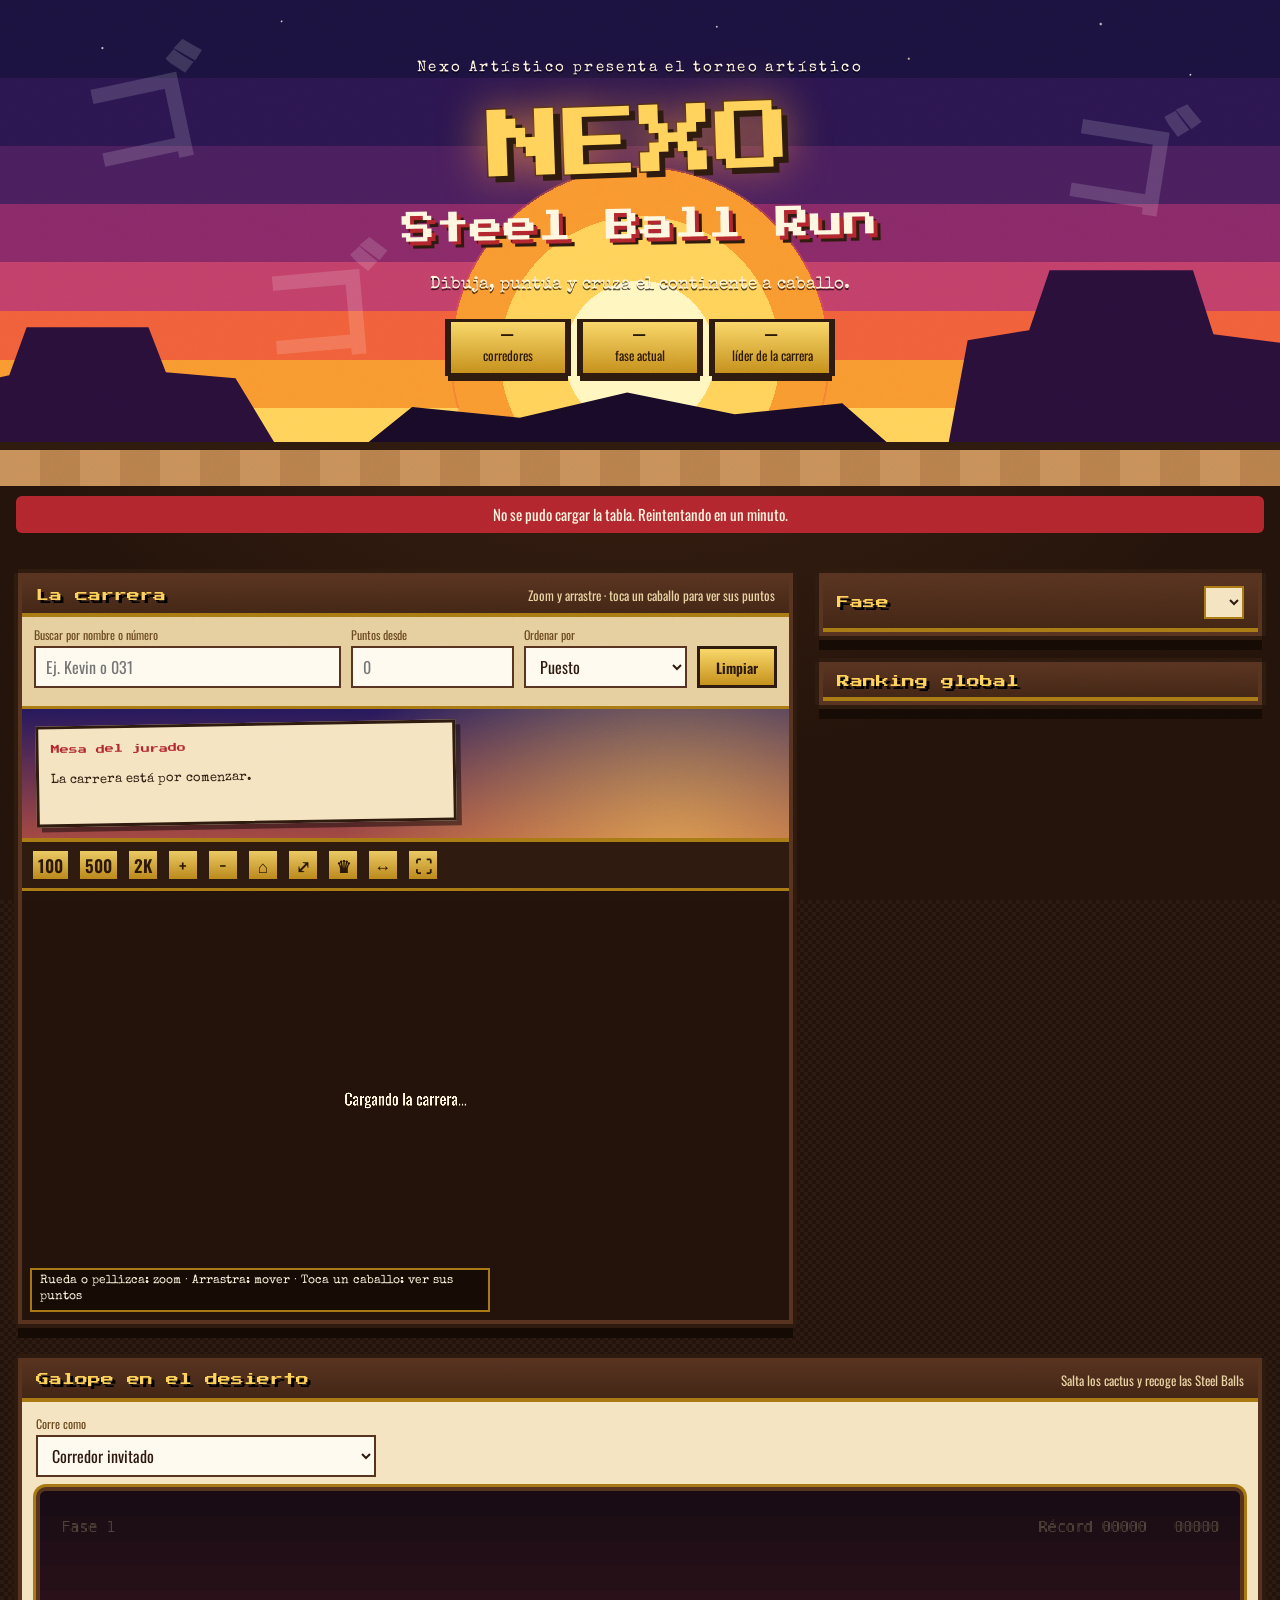
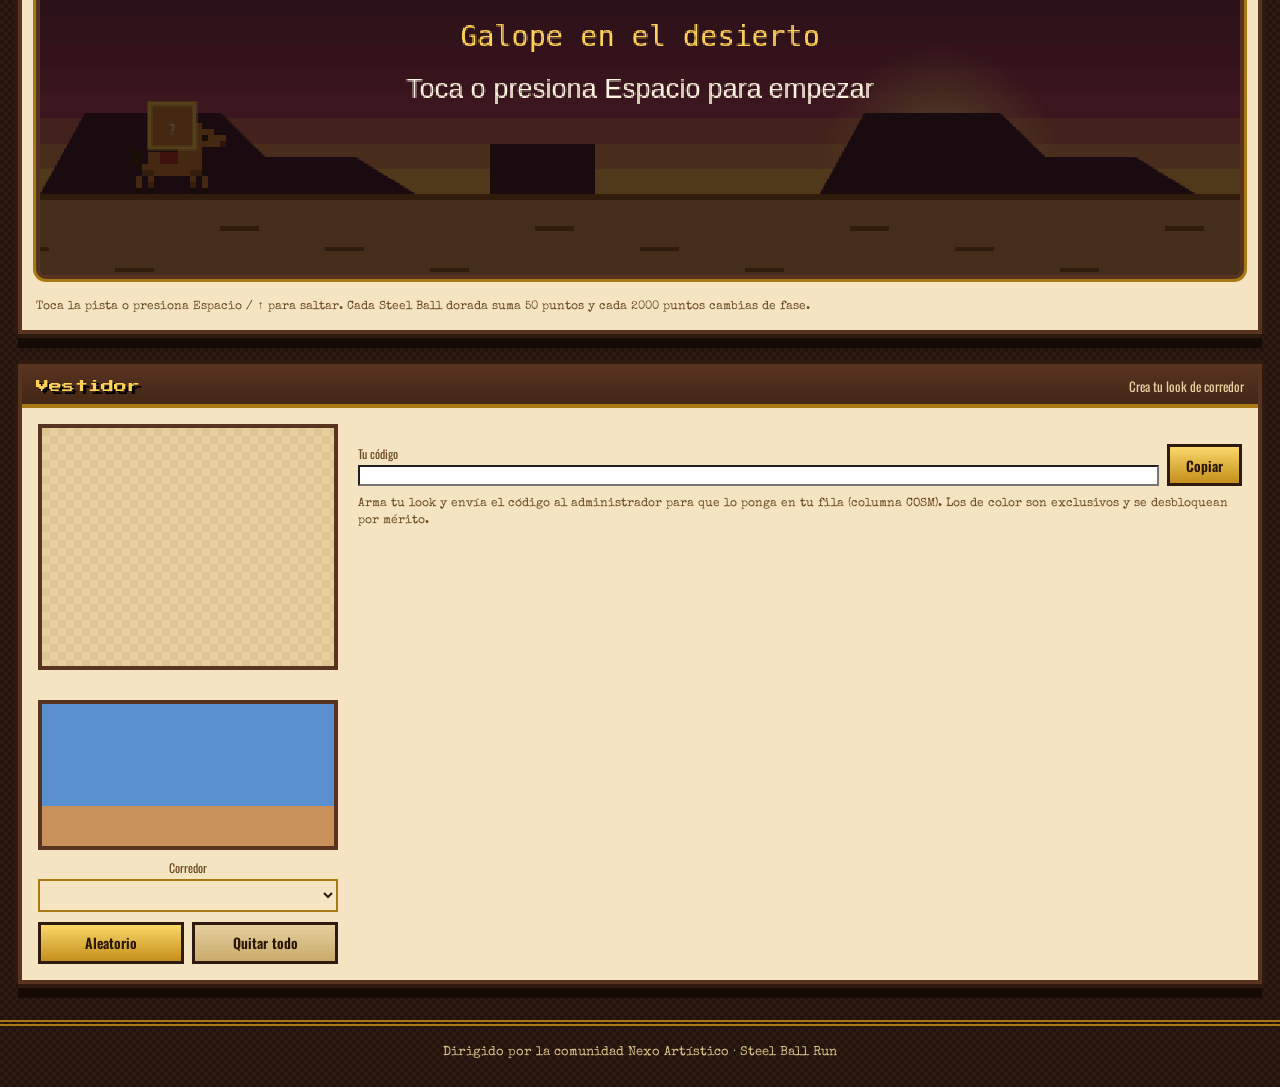
<file: SBR.HTML>
<!DOCTYPE html>
<html lang="es">
<head>
<meta charset="utf-8">
<meta name="viewport" content="width=device-width,initial-scale=1,viewport-fit=cover">
<title>NEXO: Steel Ball Run</title>
<link href="https://fonts.googleapis.com/css2?family=Press+Start+2P&family=Special+Elite&family=Oswald:wght@400;600&display=swap" rel="stylesheet">
<style>
:root{--night:#1c1240;--red:#b3262e;--sun:#ffd25a;--brass:#e7b030;--brass2:#a97a14;--paper:#f4e4c1;--leather:#2e1a0e;--leather2:#573320;--dirt:#c8905a;--cream:#fff6e0}
*{box-sizing:border-box}
body{margin:0;background:radial-gradient(circle at 50% 0,#4a2a18,#24130a 70%) fixed;color:var(--cream);font:400 15px/1.4 Oswald,system-ui,sans-serif;overflow-x:hidden}
body::before{content:"";position:fixed;inset:0;pointer-events:none;z-index:50;opacity:.1;mix-blend-mode:overlay;background:url("data:image/svg+xml,%3Csvg xmlns='http://www.w3.org/2000/svg' width='160' height='160'%3E%3Cfilter id='n'%3E%3CfeTurbulence type='fractalNoise' baseFrequency='.9' numOctaves='2'/%3E%3C/filter%3E%3Crect width='160' height='160' filter='url(%23n)'/%3E%3C/svg%3E")}
.hero{position:relative;overflow:hidden;min-height:440px;display:grid;place-items:center;text-align:center;padding:44px 16px 110px;background:linear-gradient(#1c1240 0,#4a1f5e 36%,#a8336a 60%,#f08a2c 84%,#ffd25a 100%)}
.hero::after{content:"";position:absolute;left:0;right:0;bottom:0;height:36px;background:repeating-linear-gradient(90deg,var(--dirt) 0 40px,#b8804c 40px 80px);border-top:8px solid var(--leather)}
.sun{position:absolute;left:50%;bottom:-60px;width:380px;height:380px;margin-left:-190px;border-radius:50%;background:radial-gradient(circle,#fff3b0 0,#ffd25a 38%,#f08a2c88 60%,transparent 70%)}
.ms{position:absolute;bottom:36px;background:#2a0f3a}
.ms1{left:-2%;width:34%;height:150px;clip-path:polygon(0 100%,0 55%,8% 50%,12% 18%,40% 18%,44% 48%,60% 52%,70% 100%)}
.ms2{right:-2%;width:40%;height:200px;clip-path:polygon(30% 100%,34% 45%,46% 40%,50% 10%,78% 10%,82% 42%,100% 48%,100% 100%)}
.ms3{left:28%;width:42%;height:72px;background:#190a28;clip-path:polygon(0 100%,10% 40%,30% 55%,50% 20%,70% 50%,90% 35%,100% 100%)}
.go{position:absolute;z-index:1;font:900 clamp(56px,10vw,140px)/1 sans-serif;color:#ffffff26;animation:gogo 2.4s ease-in-out infinite}
.go1{left:6%;top:10%;transform:rotate(-12deg)}.go2{right:7%;top:20%;transform:rotate(9deg);animation-delay:-.8s}.go3{left:20%;bottom:24%;transform:rotate(-5deg);animation-delay:-1.6s}
@keyframes gogo{50%{translate:3px -4px;color:#ffffff40}}
.hin{position:relative;z-index:2}
.kick{margin:0 0 8px;font:400 15px 'Special Elite',monospace;letter-spacing:.16em;text-shadow:0 2px 0 #0008}
h1{margin:0;font:400 1em 'Press Start 2P',monospace;line-height:.95}
h1 span{display:block;font-size:clamp(26px,7.4vw,76px);color:var(--sun);-webkit-text-stroke:3px var(--leather);paint-order:stroke fill;text-shadow:6px 6px 0 var(--leather),0 0 44px #ff9a3ccc;transform:rotate(-2deg)}
h1 em{display:block;font-style:normal;font-size:clamp(13px,3.3vw,34px);color:var(--cream);text-shadow:4px 4px 0 var(--red),7px 7px 0 var(--leather);transform:rotate(-1deg)}
.sub{margin:14px 0 0;font:400 17px 'Special Elite',monospace;text-shadow:0 2px 0 #000a}
.stats{display:flex;gap:12px;justify-content:center;flex-wrap:wrap;margin-top:22px}
.stats div{min-width:120px;padding:6px 16px 8px;color:#2a1706;background:linear-gradient(#f9d768,#c58f1c);border:3px solid var(--leather);border-radius:8px;box-shadow:0 5px 0 var(--leather),inset 0 0 0 2px #fff7}
.stats b{display:block;font:400 14px/1.15 'Press Start 2P',monospace;max-width:230px;overflow:hidden;text-overflow:ellipsis;white-space:nowrap}
.stats small{font-size:13px}
main{position:relative;z-index:2;display:grid;grid-template-columns:minmax(0,1.75fr) minmax(310px,1fr);gap:26px;max-width:1520px;margin:auto;padding:30px 18px 34px}
@media(max-width:960px){main{grid-template-columns:1fr}}
.side{display:flex;flex-direction:column;gap:26px}
.card{position:relative;overflow:hidden;background:var(--paper);color:var(--leather);border:5px solid var(--leather2);border-radius:14px;box-shadow:0 0 0 3px var(--brass2),0 9px 0 #150a04,0 22px 40px #000a}
.ch{display:flex;justify-content:space-between;align-items:center;gap:8px;padding:9px 14px;background:linear-gradient(var(--leather2),#432615);border-bottom:4px solid var(--brass2);color:var(--sun)}
.ch h2{margin:0;font:400 13px 'Press Start 2P',monospace;text-shadow:2px 2px 0 #000a}
.ch small{color:#e9d3a4;font-size:13px}
select{padding:3px 8px;color:var(--leather);background:var(--paper);border:2px solid var(--brass2);border-radius:6px;font:600 14px Oswald}
.sky{display:flex;padding:14px;background:radial-gradient(circle at 85% 120%,#ffd25a99,transparent 50%),linear-gradient(#25185c,#c8563a 130%)}
.booth{max-width:350px;padding:8px 12px 10px;background:var(--paper);border:3px solid var(--leather);border-radius:4px;box-shadow:5px 5px 0 #0007;transform:rotate(-1deg)}
.booth b{font:400 9px 'Press Start 2P',monospace;color:var(--red)}
.jur{display:flex;gap:4px;margin:5px 0}
.jur img,.jur i{width:26px;height:26px;border-radius:50%;object-fit:cover;border:2px solid var(--leather);background:#8a6a3c;display:grid;place-items:center;font:normal 9px 'Press Start 2P',monospace;color:var(--cream)}
.msg{min-height:42px;font:400 13px/1.35 'Special Elite',monospace}
.msg small{color:var(--red);font-size:13px}
.phases{display:flex;margin:0 64px 0 124px;height:30px}
.phases div{flex:1;text-align:center;font:400 14px/16px 'Press Start 2P',monospace;color:var(--cream);background:var(--leather2);border-left:2px solid var(--brass2)}
.phases div.cur{background:var(--red);color:var(--sun)}
.scroll{max-height:620px;overflow:auto;background:var(--dirt);scrollbar-color:var(--brass2) var(--leather2)}
.lanes{position:relative;padding-bottom:8px;background:linear-gradient(#0003,transparent 40px)}
.gates{position:absolute;left:124px;right:64px;top:0;bottom:0;pointer-events:none;background:repeating-linear-gradient(90deg,transparent 0 calc(100%/var(--n) - 3px),#5a3a1899 calc(100%/var(--n) - 3px) calc(100%/var(--n)))}
.gates::before{content:"";position:absolute;left:0;top:0;bottom:0;width:4px;background:#fffc}
.gates::after{content:"";position:absolute;right:-14px;top:0;bottom:0;width:14px;background:repeating-conic-gradient(#111 0 25%,#fff 0 50%) 0 0/14px 14px;border:2px solid var(--leather)}
.lane{display:flex;align-items:center;height:54px;border-bottom:3px dotted #7a4e2699}
.lane:nth-child(even){background:#0000000f}
.lane.lead{background:linear-gradient(90deg,#ffd25a77,transparent 75%)}
.nm{flex:none;width:118px;height:32px;margin-left:6px;padding:0 8px 0 6px;line-height:32px;font-size:13px;color:var(--cream);white-space:nowrap;overflow:hidden;text-overflow:ellipsis;background:linear-gradient(var(--leather2),var(--leather));border-radius:4px 14px 14px 4px;box-shadow:inset 0 0 0 2px var(--brass2)}
.nm b{display:inline-block;width:22px;color:var(--sun);font:400 9px 'Press Start 2P',monospace}
.lane.lead .nm{box-shadow:inset 0 0 0 2px var(--sun),0 0 14px var(--sun)}
.rail{position:relative;flex:1;height:54px;margin-right:64px}
.horse{position:absolute;top:14px;width:48px;height:36px;cursor:pointer;transition:left 1.2s ease}
.horse svg{display:block;width:48px;height:36px;filter:drop-shadow(2px 3px 0 #0004);animation:bob .5s steps(2) infinite}
.horse:hover{z-index:5;filter:drop-shadow(0 0 6px #fff)}
.lane.lead .horse::before{content:"👑";position:absolute;left:33px;top:-14px;font-size:15px;z-index:3}
.dust{position:absolute;left:-12px;bottom:2px;width:14px;height:10px;border-radius:50%;background:#ecd6ac;opacity:0;animation:puff .9s linear infinite;box-shadow:-10px 2px 0 -2px #ecd6acaa,-20px 0 0 -3px #ecd6ac66}
@keyframes puff{0%{opacity:.85;transform:translateX(0) scale(.6)}100%{opacity:0;transform:translateX(-14px) scale(1.3)}}
@keyframes bob{50%{transform:translateY(-2px)}}
.rider{position:absolute;left:14px;top:-13px;z-index:1;width:24px;height:24px;overflow:hidden;border-radius:50%;border:2px solid var(--sun);background:#222;display:grid;place-items:center;font:normal 9px 'Press Start 2P',monospace;color:#fff}
.rider img,.rider i{width:100%;height:100%;object-fit:cover;display:grid;place-items:center;font-style:normal}
.tw{max-height:360px;overflow:auto;scrollbar-color:var(--brass2) var(--paper)}
table{width:100%;border-collapse:collapse}
td{padding:5px 8px;border-bottom:2px dotted #b99a64}
tr[data-id]{cursor:pointer}
tr[data-id]:hover{background:#ffffff66}
td.r{width:42px;text-align:center}
td.p{text-align:right;font:400 9px 'Press Start 2P',monospace;color:var(--red)}
td img,td i{display:inline-grid;place-items:center;width:28px;height:28px;margin-right:7px;vertical-align:middle;object-fit:cover;border-radius:50%;border:2px solid var(--leather2);background:#8a6a3c;font:normal 9px 'Press Start 2P',monospace;color:var(--cream)}
.m{display:inline-grid;place-items:center;width:28px;height:28px;border-radius:50%;border:2px solid var(--leather2);background:#dcc590;font:400 9px 'Press Start 2P',monospace}
.g1{background:radial-gradient(#fff6b8,#e7b030)}.g2{background:radial-gradient(#fff,#b4bcc6)}.g3{background:radial-gradient(#ffd9b0,#c4743a)}
.empty{padding:16px;color:#7a5a30}
dialog{width:min(440px,92vw);padding:0;color:var(--leather);background:var(--paper);border:6px solid var(--leather2);outline:3px solid var(--brass2);border-radius:6px;box-shadow:0 24px 60px #000d}
dialog[open]{animation:pop .28s ease-out}
dialog::backdrop{background:#150a04cc}
@keyframes pop{from{transform:scale(.8) rotate(-4deg);opacity:0}}
.dh{padding:18px 14px 6px;text-align:center}
.ph img,.ph i{display:grid;place-items:center;width:112px;height:112px;margin:auto;object-fit:cover;border:5px solid var(--leather2);border-radius:4px;box-shadow:4px 4px 0 #0005;filter:sepia(.35);background:#8a6a3c;font:normal 26px 'Press Start 2P',monospace;color:var(--cream)}
.dh h2{margin:10px 0 0;font:400 18px 'Press Start 2P',monospace;color:var(--red)}
.dh small{font:400 13px 'Special Elite',monospace}
.grid{display:grid;grid-template-columns:repeat(3,1fr);gap:8px;padding:14px}
.grid div{padding:6px;text-align:center;border:2px dashed #8a6a3c;border-radius:6px;color:#9a8058}
.grid div.on{border-style:solid;border-color:var(--leather2);background:#f3d98a;color:var(--leather)}
.grid small{display:block;font-size:12px}
.grid b{font:400 12px 'Press Start 2P',monospace}
dialog button{display:block;margin:0 auto 16px;padding:6px 22px;color:#2a1706;background:linear-gradient(#f9d768,#c58f1c);border:3px solid var(--leather);border-radius:8px;font:600 15px Oswald;cursor:pointer;box-shadow:0 4px 0 var(--leather)}
footer{padding:20px 12px 28px;text-align:center;color:#d9c08a;border-top:6px double var(--brass2);font:400 13px 'Special Elite',monospace}
#err{display:none;margin:10px 16px;padding:8px 12px;text-align:center;background:var(--red);border-radius:6px}
@media(prefers-reduced-motion:reduce){*{animation:none!important;transition:none!important}}

/* ===== v3: filtros, podio, avatares completos y responsive ===== */
html{background:#24130a;-webkit-text-size-adjust:100%}
*{-webkit-tap-highlight-color:transparent}
:root{--nmw:124px;--end:64px;--lh:64px}
.hero::before{content:"";position:absolute;inset:0 0 45%;background:radial-gradient(1.6px 1.6px at 8% 18%,#fff,transparent),radial-gradient(1.4px 1.4px at 22% 8%,#ffe9b0,transparent),radial-gradient(1.8px 1.8px at 38% 24%,#fff,transparent),radial-gradient(1.4px 1.4px at 56% 10%,#fff,transparent),radial-gradient(1.6px 1.6px at 71% 22%,#ffe9b0,transparent),radial-gradient(1.8px 1.8px at 86% 9%,#fff,transparent),radial-gradient(1.4px 1.4px at 93% 28%,#fff,transparent)}
.podium{max-width:720px;margin:28px auto 0;padding:0 14px;text-align:center;position:relative;z-index:2}
.podium[hidden]{display:none}
.podium h2{margin:0 0 12px;font:400 15px 'Press Start 2P',monospace;color:var(--sun);text-shadow:3px 3px 0 #000a}
.steps{display:flex;align-items:flex-end;justify-content:center;gap:8px}
.pd{flex:1;max-width:210px;min-width:0;display:flex;flex-direction:column;align-items:center;cursor:pointer}
.pd b{max-width:100%;overflow:hidden;text-overflow:ellipsis;white-space:nowrap;font:400 9px 'Press Start 2P',monospace}
.pd small{color:#e9d3a4}
.ph2{position:relative;margin-bottom:6px}
.ph2 img,.ph2 i{display:grid;place-items:center;width:80px;height:80px;border-radius:50%;object-fit:cover;border:4px solid var(--brass);background:#8a6a3c;font:normal 16px 'Press Start 2P',monospace;box-shadow:0 0 0 3px var(--leather),0 8px 18px #0008}
.pd1 .ph2 img,.pd1 .ph2 i{width:108px;height:108px;border-width:5px}
.ph2 .m{position:absolute;right:-4px;bottom:-4px;color:var(--leather)}
.blk{width:100%;margin-top:8px;border:3px solid var(--leather);border-radius:6px 6px 0 0;background:linear-gradient(#6b4220,#3a2212)}
.pd1 .blk{height:84px;background:linear-gradient(#f9d768,#b8821a)}.pd2 .blk{height:58px}.pd3 .blk{height:40px}
.tools{display:flex;flex-wrap:wrap;gap:8px 10px;align-items:flex-end;padding:10px 12px;background:#e6cf9e;border-bottom:3px solid var(--brass2)}
.f{display:flex;flex-direction:column;gap:2px;font-size:12px;color:#6b4a22}
.f.s{flex:2 1 200px}.f:not(.s){flex:1 1 110px}
.tools input,.tools select{width:100%;height:42px;padding:0 10px;font:400 16px Oswald;color:var(--leather);background:#fffaf0;border:2px solid var(--leather2);border-radius:8px}
.tools button{height:42px;padding:0 16px;font:600 14px Oswald;color:#2a1706;background:linear-gradient(#f9d768,#c58f1c);border:3px solid var(--leather);border-radius:8px;cursor:pointer}
#cnt{flex:1 0 100%;color:#6b4a22}
.fence{height:16px;background:linear-gradient(#8a5a2b,#8a5a2b) 0 5px/100% 3px no-repeat,repeating-linear-gradient(90deg,#6b4220 0 5px,transparent 5px 24px),var(--dirt);border-top:3px solid #5a3a1899}
.phases{margin:0 var(--end) 0 var(--nmw)}
.gates{left:var(--nmw);right:var(--end)}
.nm{width:calc(var(--nmw) - 6px)}
.lanes{padding-top:12px}
.lane{height:var(--lh)}
.rail{height:var(--lh);margin-right:var(--end)}
.horse{top:22px}
.rider{left:9px;top:-26px;width:32px;height:32px;border-width:3px;font-size:14px;box-shadow:0 3px 6px #0006}
.lane.lead .horse::before{left:34px;top:-34px}
.scroll{max-height:min(640px,72vh);max-height:min(640px,72dvh)}
.empty.none{padding:22px;text-align:center}
@media(min-width:700px) and (max-width:960px){.side{display:grid;grid-template-columns:1fr 1fr;align-items:start}}
@media(max-width:700px){
:root{--nmw:94px;--end:56px;--lh:62px}
.hero{min-height:0;padding:34px 12px 100px}
.go2,.go3{display:none}
.kick{font-size:12px}.sub{font-size:14px}
.stats{gap:8px}.stats div{min-width:0;flex:1 1 90px;padding:5px 8px}.stats b{font-size:19px;max-width:140px}
main{padding:22px 10px 26px;gap:22px}.side{gap:22px}
.card{border-width:4px;border-radius:12px}
.ch h2{font-size:20px}.ch small{display:none}
.booth{max-width:none;width:100%}
.nm{font-size:12px;padding:0 4px}.nm b{width:18px}
.phases div{font-size:10px}
.podium h2{font-size:22px}
.ph2 img,.ph2 i{width:62px;height:62px}.pd1 .ph2 img,.pd1 .ph2 i{width:84px;height:84px}
.pd b{font-size:13px}.pd small{font-size:12px}
td{padding:6px 6px}
}
@media(max-width:380px){:root{--nmw:80px;--end:50px}.nm b{display:none}.stats b{font-size:17px}}
.phases div.ok{background:var(--brass2);color:var(--cream)}
.phases div.run::after{content:" ●";animation:blink 1.2s steps(2) infinite}
@keyframes blink{50%{opacity:.2}}

/* ===== cosméticos y vestidor ===== */
.fr{border-color:var(--fc)!important;box-shadow:0 0 0 2px #0006,0 0 9px 1px var(--fc)!important}
.fx{animation:glow 1.6s ease-in-out infinite alternate}
@keyframes glow{to{filter:brightness(1.3) drop-shadow(0 0 5px var(--fc))}}
.aw{position:absolute;left:0;top:0;width:var(--sz,32px);height:var(--sz,32px);font-size:calc(var(--sz,32px)*.58);line-height:1;pointer-events:none;z-index:4}
.acc{position:absolute;left:50%;transform:translateX(-50%);white-space:nowrap}
.acc.cabeza{top:-50%}.acc.rostro{top:22%;font-size:.85em}
.fx2{animation:flt 1.8s ease-in-out infinite alternate}
@keyframes flt{to{translate:0 -3px}}
.horse>.aw{--sz:32px;left:9px;top:-26px}
.ph2 .aw{--sz:80px}.pd1 .ph2 .aw{--sz:108px}
.ph{position:relative;width:112px;margin:0 auto}.ph .aw{--sz:112px}
.lanes{padding-top:24px}
#vest{position:relative;z-index:2;max-width:1520px;margin:0 auto;padding:0 18px 36px}
.vbody{display:grid;grid-template-columns:250px minmax(0,1fr);gap:20px;padding:16px;color:var(--leather)}
.vprev{text-align:center}
.vph{position:relative;width:128px;height:128px;margin:26px auto 10px}
.vph img,.vph i{display:grid;place-items:center;width:128px;height:128px;border-radius:50%;object-fit:cover;border:5px solid var(--leather2);background:#8a6a3c;font:normal 29px 'Press Start 2P',monospace;color:var(--cream)}
.vph .aw{--sz:128px}
.vprev b{display:block;margin-bottom:10px;font:400 12px 'Press Start 2P',monospace;color:var(--red)}
.vbody input,.vbody select{width:100%;height:42px;padding:0 10px;font:400 16px Oswald;color:var(--leather);background:#fffaf0;border:2px solid var(--leather2);border-radius:8px}
.vitems h3{margin:6px 0 6px;font:400 10px 'Press Start 2P',monospace;color:var(--leather2)}
.its{display:flex;flex-wrap:wrap;gap:8px;margin-bottom:12px}
.it{width:98px;min-height:94px;padding:8px 6px;display:flex;flex-direction:column;align-items:center;gap:4px;color:var(--leather);background:#fffaf0;border:2px solid var(--leather2);border-radius:8px;font:400 12px Oswald;cursor:pointer}
.it.on{background:#f3d98a;box-shadow:0 0 0 3px var(--brass)}
.it.lock{opacity:.55;cursor:not-allowed}
.sw{display:grid;place-items:center;width:36px;height:36px;border-radius:50%;border:2px solid var(--leather2);background:#e6cf9e;font-size:20px}
.it em{font-style:normal;font-size:10px;color:var(--red)}
.vcode{display:flex;gap:8px;align-items:flex-end;margin-top:8px}.vcode .f{flex:1}
.btn{height:42px;padding:0 16px;color:#2a1706;background:linear-gradient(#f9d768,#c58f1c);border:3px solid var(--leather);border-radius:8px;font:600 14px Oswald;cursor:pointer}
.vnote{margin:10px 0 0;font:400 12px/1.4 'Special Elite',monospace;color:#6b4a22}
@media(max-width:700px){.vbody{grid-template-columns:1fr;padding:12px}#vest{padding:0 10px 28px}.ph2 .aw{--sz:62px}.pd1 .ph2 .aw{--sz:84px}.it{width:calc(33.3% - 6px);min-width:86px}}

/* ===== mini juego ===== */
#game{position:relative;z-index:2;max-width:1520px;margin:0 auto;padding:0 18px 30px}
.gbody{display:grid;gap:10px;padding:14px;color:var(--leather)}
.gbody select{width:100%;max-width:340px;height:42px;padding:0 10px;font:400 16px Oswald;color:var(--leather);background:#fffaf0;border:2px solid var(--leather2);border-radius:8px}
#gcv{display:block;width:100%;height:auto;aspect-ratio:800/260;background:#1c1240;border:4px solid var(--leather2);border-radius:10px;cursor:pointer;outline:none;touch-action:manipulation;-webkit-user-select:none;user-select:none;-webkit-touch-callout:none;image-rendering:pixelated;box-shadow:0 0 0 3px var(--brass2)}
#gcv:focus-visible{box-shadow:0 0 0 3px var(--sun)}
@media(max-width:700px){#game{padding:0 10px 26px}.gbody{padding:10px}}

/* ===== v4: estética pixel art y vestidor nuevo ===== */
html{background:#24130a repeating-conic-gradient(#ffffff09 0 25%,transparent 0 50%) 0 0/8px 8px}
.hero{background:linear-gradient(#1c1240 0 16%,#2c1650 16% 30%,#4a1f5e 30% 42%,#8a2a68 42% 54%,#c2406a 54% 64%,#f0603a 64% 74%,#f89a30 74% 84%,#ffd25a 84%)}
.sun{background:radial-gradient(circle,#fff6c0 0 28%,#ffd25a 28% 52%,#f89a30 52% 70%,#f0603a66 70% 72%,transparent 72%)}
.card{border-radius:0;border:4px solid var(--leather2);box-shadow:-4px 0 0 0 var(--leather),4px 0 0 0 var(--leather),0 -4px 0 0 var(--leather),0 4px 0 0 var(--leather),0 14px 0 0 #150a04}
.stats div,.btn,.tools button,dialog button,.tab,.it,.booth,input,select,dialog{border-radius:0!important}
.rider,.rider img,.rider i,.jur img,.jur i,td img,td i,.m,.ph img,.ph i,.ph2 img,.ph2 i,.vph img,.vph i,.sw,.nm,.dust,.rg{border-radius:0!important}
.stats div{box-shadow:0 5px 0 var(--leather),-3px 0 0 var(--leather),3px 0 0 var(--leather)}
.scroll{background:radial-gradient(#0000001c 1.2px,transparent 1.4px) 0 0/8px 8px,var(--dirt)}
.ch h2,h1 span,h1 em{letter-spacing:0}
.ch h2{text-shadow:3px 3px 0 #000}
.horse.rb svg{animation:bob .5s steps(2) infinite,hue 2.4s linear infinite}
@keyframes hue{to{filter:hue-rotate(360deg)}}
.horse.gd svg{filter:drop-shadow(0 0 5px #ffd25a) brightness(1.1)}
.horse.gh svg{opacity:.6}
.dust{background:var(--dc,#ecd6ac);box-shadow:-10px 2px 0 -2px var(--dc,#ecd6ac),-20px 0 0 -3px var(--dc,#ecd6ac)}
.acc{width:calc(var(--sz,32px)*var(--w,1)*.92);font-size:0}
.acc svg{display:block;width:100%;height:auto}
.acc.cabeza{top:auto;bottom:76%}.acc.rostro{top:24%}.acc.cuello{top:78%}
.vx{display:grid;grid-template-columns:300px minmax(0,1fr);gap:20px;padding:16px;color:var(--leather)}
.vxl{display:flex;flex-direction:column;gap:10px;text-align:center}
.stage{padding:36px 0 22px;border:4px solid var(--leather2);background:repeating-conic-gradient(#e6cf9e 0 25%,#dcc590 0 50%) 0 0/16px 16px}
.vph{position:relative;width:160px;height:160px;margin:20px auto 0}
.vph img,.vph i{width:160px;height:160px;font-size:64px}
.vph .aw{--sz:160px}
.vxl b{font:400 12px 'Press Start 2P',monospace;line-height:1.5;color:var(--red);word-break:break-word}
.vxl small{font:400 13px 'Special Elite',monospace;color:#6b4a22}
.vtrack{position:relative;height:130px;overflow:hidden;border:4px solid var(--leather2);background:linear-gradient(#5a8fd0 0 64%,var(--dirt) 64%)}
.vtrack .horse{top:64px;left:calc(50% - 24px);transform:scale(1.8);transform-origin:50% 100%;cursor:default}
.vbtns{display:flex;gap:8px}.vbtns .btn{flex:1;padding:0 6px}
.btn.alt{background:linear-gradient(#e6cf9e,#c8aa6a)}
.tabs{display:flex;flex-wrap:wrap;gap:6px;margin-bottom:12px}
.tab{display:flex;flex-direction:column;align-items:center;gap:5px;padding:9px 10px;font:400 9px 'Press Start 2P',monospace;color:var(--cream);background:var(--leather2);border:3px solid var(--leather);cursor:pointer}
.tab small{font:400 13px 'Special Elite',monospace;color:#e9d3a4}
.tab.on{background:var(--red);color:var(--sun);box-shadow:0 4px 0 var(--leather)}
.its{display:grid;grid-template-columns:repeat(auto-fill,minmax(104px,1fr));gap:10px;margin:0}
.it{width:auto;min-height:122px;padding:8px 6px;border-width:3px;gap:5px;justify-content:flex-start}
.it .nn{font:400 15px/1.05 Oswald,sans-serif}
.it em{font:400 8px/1.5 'Press Start 2P',monospace;color:#7a5a30}
.ic{display:grid;place-items:center;width:100%;height:50px;font-size:22px}
.ic svg{width:46px;height:auto;max-height:46px}
.rg{display:block;width:36px;height:36px;border:5px solid var(--fc);background:#8a6a3c}
.tr{display:block;width:44px;height:12px;background:linear-gradient(90deg,var(--dc) 0 20%,transparent 20% 30%,var(--dc) 30% 60%,transparent 60% 70%,var(--dc) 70%)}
.it.r1{border-color:#3a9cff}.it.r1 em{color:#1d6fd0}
.it.r2{border-color:#b45cff}.it.r2 em{color:#8a3ad0}
.it.r3{border-color:#ffb020;animation:pulse 1.4s steps(2) infinite}.it.r3 em{color:#c27a00}
@keyframes pulse{50%{box-shadow:0 0 0 3px #ffd25a}}
@media(max-width:860px){.vx{grid-template-columns:1fr}.vxl{max-width:420px;margin:auto;width:100%}}
@media(max-width:700px){.vx{padding:12px}.its{grid-template-columns:repeat(auto-fill,minmax(92px,1fr))}.tab{padding:8px 7px}}

/* ===== jurados en smoking ===== */
.booth{width:min(100%,420px);max-width:none}
.jur{display:flex;flex-wrap:wrap;justify-content:center;align-items:flex-end;gap:0;margin:8px 0 6px}
.jz{--jw:100px;width:var(--jw);display:flex;flex-direction:column;align-items:center}
.jz .hd{position:relative;z-index:2;width:calc(var(--jw)*.44);height:calc(var(--jw)*.44);margin-bottom:calc(var(--jw)*-.04)}
.jz .hd img,.jz .hd i{width:100%;height:100%;border-width:3px;font-size:18px}
.jz .aw{--sz:calc(var(--jw)*.44)}
.jz>svg{display:block;width:var(--jw);height:auto}
.dk{position:relative;z-index:3;width:100%;margin-top:calc(var(--jw)*-.17);padding:3px 0 4px;display:grid;place-items:center;background:linear-gradient(#b9803f 0 5px,#7a4a22 5px);border:3px solid var(--leather);border-width:3px 0}
.jz:first-child .dk{border-left-width:3px}.jz:last-child .dk{border-right-width:3px}
.dk span{max-width:92%;padding:0 6px;overflow:hidden;text-overflow:ellipsis;white-space:nowrap;background:var(--brass);color:#2a1706;border:2px solid var(--leather2);font:600 12px/1.25 Oswald,sans-serif}
.jz.talk .hd{animation:talk .45s steps(2) infinite}
.jz.talk .dk span{background:var(--sun)}
@keyframes talk{50%{transform:translateY(-3px)}}
@media(max-width:700px){.jz{--jw:84px}}

/* ===== v5: correcciones visuales y responsive ===== */
html,body{max-width:100%;overflow-x:hidden}
.hin{padding-top:12px}
.kick{margin-bottom:20px;line-height:1.6}
h1 span{line-height:1.15;padding-bottom:4px}
h1 em{margin-top:12px;line-height:1.3}
.sub{margin-top:24px;line-height:1.5}
.phases{margin:0;padding:0 var(--end) 0 var(--nmw);background:var(--leather2)}
.phases div{overflow:hidden;white-space:nowrap}
.horse[style*="left:0%"] .dust{display:none}
.vxl .f{flex:none}
.vtrack{height:150px;background:linear-gradient(#5a8fd0 0 72%,var(--dirt) 72%)}
.vtrack .horse{top:84px}
.jz .hd{width:calc(var(--jw)*.5);height:calc(var(--jw)*.5)}
.jz .aw{--sz:calc(var(--jw)*.5)}
main,#game,#vest{padding-left:max(18px,env(safe-area-inset-left));padding-right:max(18px,env(safe-area-inset-right))}
footer{padding-bottom:max(28px,env(safe-area-inset-bottom))}
@media(max-width:700px){
main,#game,#vest{padding-left:max(10px,env(safe-area-inset-left));padding-right:max(10px,env(safe-area-inset-right))}
.booth{transform:none}
.hero{padding-top:28px}
.kick{letter-spacing:.06em}
}
@media(max-width:560px){
.ck{display:none}
.phases div{font-size:8px;padding:0}
.tools{padding:8px}
.tools button{flex:1 1 100%}
.vbtns{flex-direction:column}
.stage{padding:30px 0 16px}
.ch{padding:8px 10px}
dialog{width:94vw}
.grid b{font-size:15px}
}
@media(max-width:360px){
.hero h1 span{font-size:24px}
.stats div{flex-basis:100%}
.it{min-height:112px}
}
@media(max-height:500px) and (orientation:landscape){
.hero{min-height:0;padding:18px 12px 80px}
.scroll{max-height:72vh}
}
@media(min-width:1700px){
main,#game,#vest{max-width:1640px}
}

/* ===== v6: pista interactiva tipo mapa (16:9, lienzo 4K) ===== */
.mapwrap{position:relative;width:100%;aspect-ratio:16/9;background:#24130a;overflow:hidden;border-top:3px solid var(--brass2);user-select:none;-webkit-user-select:none}
.mapwrap canvas{display:block;width:100%;height:100%;touch-action:none;cursor:grab;outline:none}
.mapwrap canvas:focus-visible{box-shadow:inset 0 0 0 3px var(--sun)}
.mctl{display:flex;flex-wrap:wrap;gap:6px;padding:6px 8px;background:#2e1a0e;border-top:4px solid var(--brass2)}
.mctl button{min-width:34px;height:34px;padding:0 5px;font:600 17px/1 Oswald,sans-serif;color:#2a1706;background:linear-gradient(#f9d768,#c58f1c);border:3px solid var(--leather);border-radius:0;cursor:pointer;box-shadow:0 3px 0 var(--leather);opacity:.93}
.mctl button:hover{opacity:1}
.mctl button:active{transform:translateY(2px);box-shadow:0 1px 0 var(--leather)}
.mhint{position:absolute;left:8px;bottom:8px;z-index:2;max-width:60%;padding:4px 8px;font:400 12px/1.3 'Special Elite',monospace;color:var(--cream);background:#150a04cc;border:2px solid var(--brass2);pointer-events:none;transition:opacity .6s}
.mhint.off{opacity:0}
#mapbox:fullscreen{display:flex;flex-direction:column;width:100vw;height:100vh;background:#000}
#mapbox:fullscreen .mapwrap{flex:1;min-height:0;aspect-ratio:auto;display:grid;place-items:center;border:0}
#mapbox:fullscreen canvas{width:min(100vw,calc((100vh - 56px)*16/9));height:auto;aspect-ratio:16/9}
#mapbox:-webkit-full-screen{display:flex;flex-direction:column;width:100vw;height:100vh;background:#000}
#mapbox:-webkit-full-screen .mapwrap{flex:1;min-height:0;aspect-ratio:auto;display:grid;place-items:center;border:0}
#mapbox:-webkit-full-screen canvas{width:min(100vw,calc((100vh - 56px)*16/9));height:auto;aspect-ratio:16/9}
@media(max-width:560px){.mctl button{min-width:30px;height:30px;font-size:15px;border-width:2px}.mhint{display:none}}
</style>
</head>
<body>
<header class="hero">
  <div class="sun"></div><div class="ms ms1"></div><div class="ms ms2"></div><div class="ms ms3"></div>
  <div class="go go1">ゴ</div><div class="go go2">ゴ</div><div class="go go3">ゴ</div>
  <div class="hin">
    <p class="kick">Nexo Artístico presenta el torneo artístico</p>
    <h1><span>NEXO</span><em>Steel Ball Run</em></h1>
    <p class="sub">Dibuja, puntúa y cruza el continente a caballo.</p>
    <div class="stats">
      <div><b id="sCount">–</b><small>corredores</small></div>
      <div><b id="sPhase">–</b><small>fase actual</small></div>
      <div><b id="sLead">–</b><small>líder de la carrera</small></div>
    </div>
  </div>
</header>
<div id="err"></div>
<section class="podium" id="podium" hidden></section>
<main>
  <section class="card">
    <div class="ch"><h2>La carrera</h2><small>Zoom y arrastre · toca un caballo para ver sus puntos</small></div>
    <div class="tools">
      <label class="f s"><span>Buscar por nombre o número</span><input id="q" type="search" placeholder="Ej. Kevin o 031" autocomplete="off"></label>
      <label class="f"><span>Puntos desde</span><input id="minp" type="number" inputmode="decimal" placeholder="0"></label>
      <label class="f"><span>Ordenar por</span><select id="sortBy"><option value="pos">Puesto</option><option value="pts">Puntaje</option><option value="name">Nombre</option><option value="num">Número</option></select></label>
      <button id="clr" type="button">Limpiar</button>
      <small id="cnt"></small>
    </div>
    <div class="sky"><div class="booth"><b>Mesa del jurado</b><div class="jur" id="jur"></div><div class="msg" id="msg">La carrera está por comenzar.</div></div></div>
    <div id="mapbox">
    <div class="mctl" id="mctl">
      <button type="button" data-z="w100" title="Ver 100 puntos" aria-label="Ver 100 puntos">100</button>
      <button type="button" data-z="w500" title="Ver 500 puntos" aria-label="Ver 500 puntos">500</button>
      <button type="button" data-z="w2000" title="Ver 2000 puntos" aria-label="Ver 2000 puntos">2K</button>
      <button type="button" data-z="in" title="Acercar" aria-label="Acercar">+</button>
      <button type="button" data-z="out" title="Alejar" aria-label="Alejar">&minus;</button>
      <button type="button" data-z="home" title="Volver al inicio" aria-label="Volver al inicio">&#8962;</button>
      <button type="button" data-z="all" title="Ver todos los corredores" aria-label="Ver todos">&#10530;</button>
      <button type="button" data-z="lead" title="Ir al líder" aria-label="Ir al líder">&#9819;</button>
      <button type="button" data-z="pack" title="Enfocar a los corredores en pantalla" aria-label="Enfocar grupo">&harr;</button>
      <button type="button" data-z="fs" id="mfs" title="Pantalla completa" aria-label="Pantalla completa">&#9974;</button>
    </div>
    <div class="mapwrap" id="mapwrap">
      <canvas id="map" width="3840" height="2160" tabindex="0" aria-label="Pista de la carrera: rueda para acercar, arrastra para moverte, toca un caballo para ver sus puntos"></canvas>
      <div class="mhint" id="mhint">Rueda o pellizca: zoom · Arrastra: mover · Toca un caballo: ver sus puntos</div>
    </div>
    </div>
  </section>
  <aside class="side">
    <div class="card"><div class="ch"><h2 id="phTitle">Fase</h2><select id="phSel" aria-label="Elegir fase"></select></div><div class="tw" id="tPhase"></div></div>
    <div class="card"><div class="ch"><h2>Ranking global</h2></div><div class="tw" id="tGlobal"></div></div>
  </aside>
</main>
<section id="game"><div class="card">
  <div class="ch"><h2>Galope en el desierto</h2><small>Salta los cactus y recoge las Steel Balls</small></div>
  <div class="gbody">
    <label class="f"><span>Corre como</span><select id="gWho"><option value="">Corredor invitado</option></select></label>
    <canvas id="gcv" width="800" height="260" tabindex="0" aria-label="Mini juego: salta los obstáculos con el caballo"></canvas>
    <p class="vnote">Toca la pista o presiona Espacio / ↑ para saltar. Cada Steel Ball dorada suma 50 puntos y cada 2000 puntos cambias de fase.</p>
  </div>
</div></section>
<section id="vest"><div class="card">
  <div class="ch"><h2>Vestidor</h2><small>Crea tu look de corredor</small></div>
  <div class="vx">
    <div class="vxl">
      <div class="stage"><div class="vph" id="vph"></div></div>
      <b id="vnm"></b><small id="vsub"></small>
      <div class="vtrack" id="vtrack"></div>
      <label class="f"><span>Corredor</span><select id="cosWho"></select></label>
      <div class="vbtns"><button class="btn" id="vRand" type="button">Aleatorio</button><button class="btn alt" id="vClr" type="button">Quitar todo</button></div>
    </div>
    <div class="vxr">
      <div class="tabs" id="vtabs"></div>
      <div class="its" id="vlist"></div>
      <div class="vcode"><label class="f"><span>Tu código</span><input id="cosCode" readonly></label><button class="btn" id="cosCopy" type="button">Copiar</button></div>
      <p class="vnote">Arma tu look y envía el código al administrador para que lo ponga en tu fila (columna COSM). Los de color son exclusivos y se desbloquean por mérito.</p>
    </div>
  </div>
</div></section>
<footer>Dirigido por la comunidad Nexo Artístico · Steel Ball Run</footer>
<dialog id="dlg"></dialog>

<script>
/* ===== CONFIGURACIÓN ===== */
const CSV_URL="https://docs.google.com/spreadsheets/d/e/2PACX-1vSSv19AZ9XOhQxN7-Cyrn_m_6f5dVNnGHT4SGpL5ajb_iI9MW1HDbSwhEeJ9shXvnambJpPeQXT3qoz/pub?gid=2004054407&single=true&output=csv";
/* Opcional: CSV público de comentarios del jurado (columnas: ID, Comentario). Dejar vacío si aún no existe. */
const COMMENTS_CSV_URL="";
const REFRESH_MS=60000;
/* Fila de control de fases: sus PF1–PF9 marcan 0 = sin iniciar, 1 = en proceso, 2 = terminada */
const CONTROL_ID="J013";
/* Catálogo de cosméticos. s = espacio, x = exclusivo (1 raro, 2 épico, 3 legendario; se desbloquea en la columna COSM_EXCL), g = sprite pixel art, c = color */
const PL={K:"#1a1020",W:"#fff6e0",Y:"#ffd25a",y:"#b8821a",R:"#d9363e",r:"#8a1a22",B:"#2f6fd0",b:"#1a3f8a",N:"#9a6230",n:"#5a3416",S:"#c8ccd4",T:"#3fd0c8",P:"#8a4fd0",p:"#ff7fb8",q:"#c24a86"};
const A=(id,s,n,g,x,w)=>({id,s,n,g,x,w}),C=(id,s,n,c,x,e)=>({id,s,n,c,x,e});
const COS=[
 C("cab-alazan","caballo","Alazán","#a0522d"),C("cab-negro","caballo","Negro","#2d2d34"),C("cab-blanco","caballo","Blanco","#ececec"),C("cab-palomino","caballo","Palomino","#e6c15a"),C("cab-bayo","caballo","Bayo","#c9a26b"),
 C("cab-rosado","caballo","Rosado","#f08ab4",1),C("cab-dorado","caballo","Dorado","#ffd25a",2,"gd"),C("cab-fantasma","caballo","Fantasma","#bfe9ff",2,"gh"),C("cab-arcoiris","caballo","Arcoíris","#ff4d4d",3,"rb"),
 C("marco-laton","marco","Latón","#e7b030"),C("marco-cielo","marco","Cielo","#4aa3ff"),C("marco-rosa","marco","Rosa","#ff5fa2"),C("marco-verde","marco","Verde","#5ac85a"),C("marco-rojo","marco","Rojo","#d9363e"),C("marco-morado","marco","Morado","#9b5de5"),C("marco-blanco","marco","Blanco","#f4f4f4"),
 C("marco-esmeralda","marco","Esmeralda","#22c18b",1),C("marco-hielo","marco","Hielo","#8fe8ff",1),C("marco-fuego","marco","Fuego","#ff5a1f",2),C("marco-oro","marco","Oro","#ffd25a",2),C("marco-neon","marco","Neón","#ff3bf0",3),
 A("acc-vaquero","cabeza","Sombrero vaquero",["....nnnn....","...nNNNNn...","...NNNNNN...","..yyyyyyyy..","NNNNNNNNNNNN",".nnnnnnnnnn."],0,1.3),
 A("acc-copa","cabeza","Sombrero de copa",["..KKKKKKKK..","..KKKKKKKK..","..KKKKKKKK..","..RRRRRRRR..","KKKKKKKKKKKK"]),
 A("acc-gorra","cabeza","Gorra roja",["...RRRRRR...","..RRRRRRRR..",".RRRRRRRRRR.",".rrrrrrrrrr."]),
 A("acc-bandana","cabeza","Bandana",[".RRRRRRRRRR.","RRWRRRRWRRRR","RRRRRRRRRRRR","rrrrrrrrrrrr"]),
 A("acc-lazo","cabeza","Lazo",["..pp....pp..",".pppp..pppp.",".ppppqqpppp.",".pppp..pppp.","..pp....pp.."]),
 A("acc-casco","cabeza","Casco de jinete",["...KKKKKK...","..KKKKKKKK..",".KKSSSSSSKK.",".KKKKKKKKKK.","KKKKKKKKKKKK"],1),
 A("acc-estrellada","cabeza","Gorra estrellada",["...WWWWWW...","..WBWWWWBW..",".WWWWWBWWWW.","BBBBBBBBBBBB","..bbbbbbbb.."],1),
 A("acc-corona","cabeza","Corona",["Y....YY....Y","YY..YYYY..YY","YYYYYYYYYYYY","YyYYRYYBYYyY","yyyyyyyyyyyy"],2),
 A("acc-estrella","cabeza","Estrella",[".....YY.....","....YYYY....","YYYYYYYYYYYY",".YYYYYYYYYY.","..YYYYYYYY..","..YYY..YYY..",".YY......YY."],2),
 A("acc-aureola","cabeza","Aureola",["...YYYYYY...","..Y......Y..","...YYYYYY..."],3),
 /* OCULTO (h:1): no aparece en el vestidor hasta que se desbloquea con COSM_EXCL */
 Object.assign(A("acc-cuernos","cabeza","Cuernos Infernales",["K..........K","KK........KK","KK........KK",".KK......KK.",".KS......SK.","..KKKKKKKK.."],3,1.15),{h:1}),
 A("acc-gafas","rostro","Gafas de sol",["KKKKKKKKKK","KbbbKKbbbK","KbbbKKbbbK"]),
 A("acc-antiparras","rostro","Antiparras",["YYYYYYYYYY","YTTTYYTTTY","YTTTYYTTTY","yYYYyyYYYy"]),
 A("acc-bigote","rostro","Bigote",["nnn......nnn","nnnnnnnnnnnn",".nnnnnnnnnn."]),
 A("acc-parche","rostro","Parche pirata",["KKKKKKKKKK","KK...KKKK.",".....KKKK."],1),
 A("acc-antifaz","rostro","Antifaz",["PPPPPPPPPP","PP..PP..PP",".PPPP.PPP."],2),
 A("cue-rojo","cuello","Pañuelo rojo",["RRRRRRRRRRRR",".RRRRRRRRRR.","..RRRWRRRR..","...RRRRRR...","....RRRR...."]),
 A("cue-azul","cuello","Pañuelo azul",["BBBBBBBBBBBB",".BBBBBBBBBB.","..BBBWBBBB..","...BBBBBB...","....BBBB...."]),
 A("cue-capa","cuello","Capa roja",["RRRRRRRRRRRR","rRRRRRRRRRRr","rrRRRRRRRRrr","rrrRRRRRRrrr"],1),
 A("cue-medalla","cuello","Medalla de oro",["Y..........Y",".Y........Y.","..Y......Y..","...Y....Y...","....YYYY....","....YyyY....","....YYYY...."],2),
 C("est-humo","estela","Humo","#cfcfd6"),C("est-hojas","estela","Hojas","#7ac35a"),C("est-fuego","estela","Fuego","#ff7a1a",1),C("est-hielo","estela","Hielo","#8fe8ff",1),C("est-estrellas","estela","Estrellas","#ffd25a",2),C("est-neon","estela","Neón","#ff3bf0",3)
];
const CI=Object.fromEntries(COS.map(c=>[c.id,c]));
const eq=ids=>{const o={};(ids||[]).forEach(i=>{const c=CI[i];if(c&&!o[c.s])o[c.s]=c});return o};
const pix=c=>{const g=c.g;let r="";g.forEach((row,y)=>[...row].forEach((ch,x)=>{if(ch!==".")r+=`<rect x="${x}" y="${y}" width="1" height="1" fill="${PL[ch]}"/>`}));return`<svg viewBox="0 0 ${g[0].length} ${g.length}" shape-rendering="crispEdges">${r}</svg>`};
const dk=c=>c[0]==="#"?"#"+[1,3,5].map(i=>Math.round(parseInt(c.substr(i,2),16)*.68).toString(16).padStart(2,"0")).join(""):c.replace("50%)","34%)");
const PXC=(c,col)=>c==="X"?col:c==="D"?dk(col):c==="M"||c==="t"?"#2b1d12":c==="S"?"#b3262e":c==="n"?"#6a3a30":"#111";
const fc=p=>{const m=eq(p.cos).marco;return m?" fr"+(m.x?" fx":""):""};
const fs=p=>{const m=eq(p.cos).marco;return m?` style="--fc:${m.c}"`:""};
const WD={cabeza:1,rostro:.8,cuello:.95};
const acc=p=>{const e=eq(p.cos),a=["cuello","rostro","cabeza"].map(k=>e[k]).filter(Boolean);return a.length?`<span class="aw">${a.map(c=>`<span class="acc ${c.s}${c.x>1?" fx2":""}" style="--w:${c.w||WD[c.s]}">${pix(c)}</span>`).join("")}</span>`:""};
const hcol=p=>{const c=eq(p.cos).caballo;return c?c.c:`hsl(${hue(p.id)},55%,50%)`};
const hcls=p=>{const c=eq(p.cos).caballo;return c&&c.e?" "+c.e:""};
const hst=p=>{const t=eq(p.cos).estela;return t?`;--dc:${t.c}`:""};
/* ========================= */

let people=[],comments=[],N=9,selPhase=null,lastHash="",cIdx=0;
const $=id=>document.getElementById(id);
const esc=s=>String(s??"").replace(/[&<>"']/g,c=>({"&":"&amp;","<":"&lt;",">":"&gt;",'"':"&quot;","'":"&#39;"}[c]));
const num=v=>{v=String(v??"").trim().replace(",",".");return v!==""&&isFinite(+v)?+v:null};
const fmt=v=>v==null?"—":(Math.round(v*100)/100).toString();

function parseCSV(t){
  const rows=[];let r=[],f="",q=false;
  t=t.replace(/^\uFEFF/,"");
  for(let i=0;i<t.length;i++){const c=t[i];
    if(q){if(c=='"'){if(t[i+1]=='"'){f+='"';i++}else q=false}else f+=c}
    else if(c=='"')q=true;
    else if(c==","){r.push(f);f=""}
    else if(c=="\n"){r.push(f);rows.push(r);r=[];f=""}
    else if(c!="\r")f+=c;
  }
  if(f||r.length){r.push(f);rows.push(r)}
  return rows;
}
function toObjs(text){
  const rows=parseCSV(text).filter(r=>r.some(x=>x.trim()));
  if(!rows.length)return{head:[],list:[]};
  const head=rows[0].map(h=>h.trim());
  const list=rows.slice(1).map(r=>{const o={};head.forEach((h,i)=>o[h]=(r[i]??"").trim());return o});
  return{head,list};
}
const bust=u=>u+(u.includes("?")?"&":"?")+"t="+Date.now();

function build(head,list){
  const maxPF=Math.max(9,...head.map(h=>(/^PF(\d+)$/i.exec(h)||[0,0])[1]*1));
  N=maxPF;
  return list.filter(o=>o.ID&&o.Name).map(o=>{
    const id=o.ID.trim().toUpperCase();
    const pf=[];for(let i=1;i<=N;i++)pf.push(num(o["PF"+i]));
    const pd=num(o.PD),pt=num(o.PT);
    const fallback=pf.reduce((a,b)=>a+(b||0),0)+(pd||0);
    const lst=v=>(v||"").split(/[|;,]/).map(x=>x.trim()).filter(Boolean);
    return{id,name:o.Name,pfp:o.PFP||"",jurado:id[0]==="J",pf,pd,total:pt!=null?pt:fallback,cos:lst(o.COSM),own:lst(o.COSM_EXCL)};
  });
}

function hue(s){let h=0;for(const c of s)h=(h*31+c.charCodeAt(0))>>>0;return h%360}
const SPR=["..........XX....",".........MXXXX..",".........MXXEXXX","........MXXXXXXn","t.....MMXXXX....","tt.XXSSSXXXX....","tt.XXSSSXXXX....",".tXXXXXXXXXX....","..DDXXXXXXDD....","..X.X....X.X....","..X.D....D.X....","..L.L....L.L...."];
function horseSVG(col){let s="";SPR.forEach((r,y)=>[...r].forEach((c,x)=>{if(c!==".")s+=`<rect x="${x}" y="${y}" width="1" height="1" fill="${PXC(c,col)}"/>`}));return `<svg viewBox="0 0 16 12" shape-rendering="crispEdges">${s}</svg>`}
const ini=n=>esc((n||"?").trim()[0]?.toUpperCase()||"?");
const av=p=>{const c=fc(p).trim(),a=(c?` class="${c}"`:"")+fs(p);return p.pfp?`<img${a} src="${esc(p.pfp)}" alt="" loading="lazy" data-ini="${ini(p.name)}">`:`<i${a}>${ini(p.name)}</i>`};

/* Si una foto falla, se reemplaza por la inicial */
document.addEventListener("error",e=>{
  const t=e.target;
  if(t.tagName==="IMG"&&t.dataset.ini){const i=document.createElement("i");i.textContent=t.dataset.ini;i.className=t.className;i.style.cssText=t.style.cssText;t.replaceWith(i)}
},true);

function rank(list,val){
  const s=[...list].sort((a,b)=>(val(b)??-Infinity)-(val(a)??-Infinity)||a.name.localeCompare(b.name));
  let pos=0,prev;
  return s.map((p,i)=>{const v=val(p);if(v!==prev){pos=i+1;prev=v}return{p,pos,v}});
}

function render(){
  const runners=people.filter(p=>!p.jurado),jurors=people.filter(p=>p.jurado);
  const ctl=people.find(p=>p.id===CONTROL_ID);
  const st=i=>ctl?(ctl.pf[i]===2?"ok":ctl.pf[i]===1?"run":""):"";
  const done=[];let cur;
  if(ctl){
    for(let i=0;i<N;i++)if(ctl.pf[i]===2)done.push(i+1);
    const run=ctl.pf.findIndex(v=>v===1);
    cur=run>=0?run+1:Math.min(N,(done.length?Math.max(...done):0)+1);
  }else{
    for(let i=0;i<N;i++)if(runners.some(p=>p.pf[i]!=null))done.push(i+1);
    cur=done.length?Math.max(...done):1;
  }
  const phase=selPhase??cur;

  /* Selector de fase */
  const sel=$("phSel");
  sel.innerHTML=Array.from({length:N},(_,i)=>`<option value="${i+1}">Fase ${i+1}${st(i)==="ok"?" ✓ terminada":st(i)==="run"?" ● en proceso":""}</option>`).join("");
  sel.value=phase;
  $("phTitle").textContent="Fase "+phase;

  /* Pista: posición = puntaje global / puntaje máximo */
  const g=rank(runners,p=>p.total);
  const leader=Math.max(0,g[0]?.v??0);
  $("sCount").textContent=runners.length;$("sPhase").textContent=cur+" / "+N;$("sLead").textContent=leader>0&&g[0]?g[0].p.name:"Sin datos";
  const pod=$("podium"),top3=g.slice(0,3);
  pod.hidden=!(leader>0&&top3.length===3);
  if(!pod.hidden)pod.innerHTML=`<h2>Podio de la carrera</h2><div class="steps">`+[1,0,2].map(i=>{const{p,v}=top3[i],k=i+1;return`<div class="pd pd${k}" data-id="${esc(p.id)}"><div class="ph2">${av(p)}${acc(p)}<span class="m g${k}">${k}</span></div><b>${esc(p.name)}</b><small>${fmt(v)} pts</small><div class="blk"></div></div>`}).join("")+`</div>`;
  MAP.set(view(g),leader,flt.sort==="num"||/^[cj]?\d+$/i.test(flt.q.trim()));

  /* Tablas */
  const tbl=(rows,empty)=>rows.length?`<table>${rows.map(({p,pos,v})=>`<tr data-id="${esc(p.id)}"><td class="r"><span class="m g${v==null?0:pos}">${v==null?"–":pos}</span></td><td>${av(p)}${esc(p.name)}</td><td class="p">${fmt(v)}</td></tr>`).join("")}</table>`:`<div class="empty">${empty}</div>`;
  $("tPhase").innerHTML=tbl(rank(runners,p=>p.pf[phase-1]),"Aún no hay corredores.");
  $("tGlobal").innerHTML=tbl(g,"Aún no hay corredores.");

  /* Cabina del jurado */
  $("jur").innerHTML=jurors.map(jz).join("");
  showComment(jurors);
  vest();
}

function showComment(jurors){
  jurors=jurors||people.filter(p=>p.jurado);
  const m=$("msg");
  if(!comments.length){m.textContent=jurors.length?"La carrera está por comenzar.":"Sin jurado asignado todavía.";return}
  const c=comments[cIdx%comments.length];
  const j=(jurors||people.filter(p=>p.jurado)).find(x=>x.id===c.id);
  m.innerHTML=`<small>${esc(j?j.name:c.id)}:</small> ${esc(c.text)}`;
  document.querySelectorAll(".jz").forEach(e=>e.classList.toggle("talk",!!j&&e.dataset.j===j.id));
}

function detail(id){
  const p=people.find(x=>x.id===id);if(!p||p.jurado)return;
  const runners=people.filter(x=>!x.jurado);
  const pos=rank(runners,x=>x.total).find(r=>r.p.id===id)?.pos;
  const cells=p.pf.map((v,i)=>`<div class="${v==null?"":"on"}"><small>Fase ${i+1}</small><b>${fmt(v)}</b></div>`).join("")+`<div class="${p.pd==null?"":"on"}"><small>Detective</small><b>${fmt(p.pd)}</b></div>`;
  const d=$("dlg");
  d.innerHTML=`<div class="dh"><div class="ph">${av(p)}${acc(p)}</div><h2>${esc(p.name)}</h2><small>Corredor ${esc(p.id)} · puesto global #${pos}</small></div><div class="grid">${cells}</div><button onclick="this.closest('dialog').close()">Cerrar</button>`;
  d.showModal();
}

document.addEventListener("click",e=>{
  const t=e.target.closest("[data-id]");
  if(t)detail(t.dataset.id);
  else if(e.target===$("dlg"))$("dlg").close();
});
$("phSel").addEventListener("change",e=>{selPhase=+e.target.value;render()});

/* Jurados en smoking */
const TXP={K:"#15101c",G:"#3a3347",W:"#fff6e0",R:"#d9363e"};
const TUXG=["...KKKKWWWWWWKKKK...","..KKKKGWWRRWWGKKKK..",".KKKKKGWWWWWWGKKKKK.","KKGKKKGWWWWWWGKKKGKK","KKGKKKGGWWWWGGKKKGKK","KKGKKKKGWWWWGKKKKGKK","KKGKKKKGGWWGGKKKKGKK","KKGKKKKKGWWGKKKKKGKK","KKKKKKKKKKKKKKKKKKKK"];
const TUX=`<svg viewBox="0 0 20 9" shape-rendering="crispEdges">${TUXG.map((r,y)=>[...r].map((c,x)=>c==="."?"":`<rect x="${x}" y="${y}" width="1" height="1" fill="${TXP[c]}"/>`).join("")).join("")}</svg>`;
const jz=p=>`<div class="jz" data-j="${esc(p.id)}"><div class="hd">${av(p)}${acc(p)}</div>${TUX}<div class="dk"><span>${esc(p.name)}</span></div></div>`;

/* Mini juego */
function gfill(rs){const g=$("gWho"),k=g.value;g.innerHTML='<option value="">Corredor invitado</option>'+rs.map(p=>`<option value="${esc(p.id)}">${esc(p.id)} · ${esc(p.name)}</option>`).join("");g.value=rs.some(p=>p.id===k)?k:""}
(()=>{
const PH_PTS=2000,cv=$("gcv"),cx=cv.getContext("2d"),H=260,G=205,X0=60;let W=innerWidth<=700?480:800;
const fz=n=>Math.round(n*(W<800?1.3:1));
let dpr=0;
function fit(){const nw=innerWidth<=700?480:800,nd=Math.min(2,window.devicePixelRatio||1);if(nw===W&&nd===dpr)return;W=nw;dpr=nd;cv.style.aspectRatio=W+"/"+H;cv.width=W*dpr;cv.height=H*dpr}
function ctxSet(){cx.setTransform(dpr,0,0,dpr,0,0);cx.imageSmoothingEnabled=false}
fit();
const PAL=[["#1c1240","#a8336a","#ffd25a"],["#12305a","#c8563a","#ffe08a"],["#2a1245","#d9486a","#ffb347"],["#0e2a3a","#3a8aa8","#fff1b0"],["#2e1030","#e0603a","#ffd25a"]];
let st="idle",sp,dist,bonus,obs,orbs,y,vy,leg,gap,ph,ban,hi=0,pl=null,col,last,overAt=0,score=0;
let raf=0,seen=0;
try{hi=+localStorage.getItem("sbrHi")||0}catch(e){}
const cache={};
const sk=document.createElement("canvas");sk.width=1;sk.height=12;let skyP=0;
const img=u=>{if(!u)return null;let i=cache[u];if(!i){i=cache[u]=new Image();i.onload=()=>{if(st!=="run")draw()};i.src=u}return i.complete&&i.naturalWidth?i:null};
const pad=n=>String(n).padStart(5,"0"),rnd=(a,b)=>a+Math.random()*(b-a);
function reset(){fit();sp=5.5;dist=0;bonus=0;obs=[];orbs=[];y=0;vy=0;leg=0;gap=260;ph=1;ban=0;score=0;
  try{pl=people.find(p=>p.id===$("gWho").value)||null;col=pl?hcol(pl):"hsl(28,55%,50%)"}catch(e){pl=null;col="hsl(28,55%,50%)"}}
function spawn(){
  const x=W+40,rock=Math.random()<.3,two=!rock&&Math.random()<.35;
  const o=rock?{x,w:rnd(34,46),h:rnd(22,30),k:"r"}:{x,w:rnd(26,34),h:rnd(40,62),k:"c"};
  obs.push(o);
  if(two)obs.push({x:x+o.w+8,w:rnd(24,30),h:rnd(36,52),k:"c"});
  if(Math.random()<.55)orbs.push({x:x+(two?30:o.w/2),y:o.h+rnd(46,70),t:rnd(0,6)});
}
function setTA(){cv.style.touchAction=st==="run"?"none":"manipulation"}
function safeDraw(){try{draw()}catch(e){console.error(e)}}
function startLoop(){cancelAnimationFrame(raf);last=performance.now();seen=last;raf=requestAnimationFrame(loop)}
function jump(){
  const t=performance.now();
  if(st==="over"&&t-overAt<350)return;
  if(st==="pause"){st="run";setTA();startLoop();return}
  if(st==="run"&&t-seen>400)startLoop();
  if(st!=="run"){reset();st="run";setTA();startLoop()}
  if(y===0)vy=13;
}
function end(){st="over";overAt=performance.now();cancelAnimationFrame(raf);setTA();if(score>hi){hi=score;try{localStorage.setItem("sbrHi",hi)}catch(e){}}safeDraw()}
function step(k){
  dist+=sp*k;score=Math.floor(dist/10)+bonus;
  const np=Math.min(9,1+Math.floor(score/PH_PTS));
  if(np!==ph){ph=np;ban=90}
  sp=5.5+ph*.45+Math.min(score/700,1.5);
  vy-=.75*k;y+=vy*k;if(y<=0){y=0;vy=0}
  leg+=k*sp*.12;if(ban>0)ban-=k;
  gap-=sp*k;if(gap<=0){spawn();gap=rnd(280,460)+sp*24}
  obs.forEach(o=>o.x-=sp*k);orbs.forEach(o=>{o.x-=sp*k;o.t+=.1*k});
  obs=obs.filter(o=>o.x>-80);
  const hx0=X0+12,hx1=X0+54,hb=G-y;
  for(const o of obs)if(hx1>o.x+4&&hx0<o.x+o.w-4&&hb>G-o.h+5){end();return}
  orbs=orbs.filter(o=>{if(Math.abs(o.x-(X0+32))<26&&Math.abs(G-o.y-(G-y-24))<30){bonus+=50;return false}return o.x>-20});
}
function loop(now){
  if(st!=="run")return;
  seen=performance.now();
  try{
    const dt=now-last,k=dt>0?Math.min(2,dt/16.67):1;last=now;
    step(k);
    if(st==="run")draw();
  }catch(e){console.error(e);if(st==="run"){st="over";overAt=performance.now();setTA();safeDraw()}}
  if(st==="run")raf=requestAnimationFrame(loop);
}
function drawAcc(m,rx,ry,r){
  const S=2*r,d=(c,w,y)=>{const g=c.g,k=w/g[0].length;g.forEach((row,j)=>[...row].forEach((ch,i)=>{if(ch!=="."){cx.fillStyle=PL[ch];cx.fillRect(rx-w/2+i*k,y+j*k,k+.5,k+.5)}}))};
  if(m.cuello)d(m.cuello,S*.95*.92,ry-r+S*.78);
  if(m.rostro)d(m.rostro,S*.8*.92,ry-r+S*.24);
  if(m.cabeza){const w=S*.92*(m.cabeza.w||1);d(m.cabeza,w,ry-r+S*.24-m.cabeza.g.length*w/m.cabeza.g[0].length)}
}
function horse(){
  const f=y>0?0:Math.floor(leg)&1,top=G-48-y;
  SPR.forEach((r,j)=>[...r].forEach((c,i)=>{
    if(c===".")return;
    const dx=j>=9?((i<8?(f?1:-1):(f?-1:1))):0;
    cx.fillStyle=PXC(c,col);cx.fillRect(X0+(i+dx)*4,top+j*4,4,4);
  }));
  let m={};try{m=(pl&&eq(pl.cos))||{}}catch(e){}const r=15,rx=X0+28,ry=top+2;
  cx.save();cx.beginPath();cx.rect(rx-r,ry-r,2*r,2*r);cx.clip();
  const im=pl&&img(pl.pfp);
  if(im){const q=Math.min(im.naturalWidth,im.naturalHeight);cx.drawImage(im,(im.naturalWidth-q)/2,(im.naturalHeight-q)/2,q,q,rx-r,ry-r,2*r,2*r)}
  else{cx.fillStyle=col;cx.fillRect(rx-r,ry-r,2*r,2*r);cx.fillStyle="#fff";cx.font=fz(9)+"px 'Press Start 2P',monospace";cx.textAlign="center";cx.fillText(pl?String((pl.name||"?")[0]||"?").toUpperCase():"?",rx,ry+6)}
  cx.restore();cx.lineWidth=3;cx.strokeStyle=m.marco?m.marco.c:"#ffd25a";cx.strokeRect(rx-r,ry-r,2*r,2*r);
  try{drawAcc(m,rx,ry,r)}catch(e){}
}
function cactus(o){
  cx.fillStyle="#2f6b3a";const m=o.x+o.w/2-6;
  cx.fillRect(m,G-o.h,12,o.h);cx.fillRect(o.x,G-o.h*.55,m-o.x+2,6);cx.fillRect(o.x,G-o.h*.55-16,6,20);
  cx.fillRect(m+10,G-o.h*.75,o.x+o.w-m-10,6);cx.fillRect(o.x+o.w-6,G-o.h*.75-14,6,18);
  cx.fillStyle="#4a9a56";cx.fillRect(m+3,G-o.h+2,3,o.h-4);
}
function rock(o){cx.fillStyle="#6b5a6e";cx.beginPath();cx.moveTo(o.x,G);cx.lineTo(o.x+o.w*.2,G-o.h*.7);cx.lineTo(o.x+o.w*.5,G-o.h);cx.lineTo(o.x+o.w*.85,G-o.h*.6);cx.lineTo(o.x+o.w,G);cx.fill();cx.fillStyle="#8a7690";cx.fillRect(o.x+o.w*.4,G-o.h+3,o.w*.15,6)}
function draw(){
  ctxSet();const pal=PAL[(ph-1)%5];
  if(skyP!==ph){const c=sk.getContext("2d"),q=c.createLinearGradient(0,0,0,12);q.addColorStop(0,pal[0]);q.addColorStop(.7,pal[1]);q.addColorStop(1,pal[2]);c.fillStyle=q;c.fillRect(0,0,1,12);skyP=ph}
  cx.fillStyle=pal[2];cx.fillRect(0,0,W,H);cx.drawImage(sk,0,0,1,12,0,0,W,G);let g;
  g=cx.createRadialGradient(W*.75,G-20,4,W*.75,G-20,80);g.addColorStop(0,"#fff6c0");g.addColorStop(1,"#ffd25a00");cx.fillStyle=g;cx.fillRect(W*.75-120,G-110,240,130);
  cx.fillStyle="#2a0f3a";
  for(let i=0;i<3;i++){const x=-((dist*.2)%520)+i*520;cx.beginPath();cx.moveTo(x,G);cx.lineTo(x+30,G-55);cx.lineTo(x+120,G-55);cx.lineTo(x+150,G-25);cx.lineTo(x+210,G-25);cx.lineTo(x+250,G);cx.fill();cx.fillRect(x+300,G-34,70,34)}
  cx.fillStyle="#c8905a";cx.fillRect(0,G,W,H-G);cx.fillStyle="#7a4e26";cx.fillRect(0,G,W,4);
  for(let i=0;i<14;i++){const x=(((i*70-dist)%980)+980)%980-90;cx.fillRect(x,G+22+(i%3)*14,26,3)}
  obs.forEach(o=>o.k==="r"?rock(o):cactus(o));
  orbs.forEach(o=>{const yy=G-o.y+Math.sin(o.t)*4,q=cx.createRadialGradient(o.x-3,yy-3,1,o.x,yy,11);q.addColorStop(0,"#fff6b8");q.addColorStop(1,"#e0a01a");cx.fillStyle=q;cx.beginPath();cx.arc(o.x,yy,10,0,7);cx.fill();cx.strokeStyle="#7a4e0a";cx.lineWidth=2;cx.stroke()});
  horse();
  cx.fillStyle="#fff6e0";cx.font=fz(10)+"px 'Press Start 2P',monospace";cx.textAlign="right";cx.fillText("Récord "+pad(hi)+"   "+pad(score),W-14,28);
  cx.textAlign="left";cx.fillText("Fase "+ph,14,28);
  if(ban>0&&st==="run"){cx.globalAlpha=Math.min(1,ban/40);cx.textAlign="center";cx.font=fz(24)+"px 'Press Start 2P',monospace";cx.fillStyle="#ffd25a";cx.strokeStyle="#2e1a0e";cx.lineWidth=6;cx.strokeText("¡Fase "+ph+"!",W/2,100);cx.fillText("¡Fase "+ph+"!",W/2,100);cx.globalAlpha=1}
  if(st!=="run"){cx.fillStyle="#150a04bb";cx.fillRect(0,0,W,H);cx.textAlign="center";cx.fillStyle="#ffd25a";cx.font=fz(19)+"px 'Press Start 2P',monospace";cx.fillText(st==="over"?"¡Fin de la carrera!":st==="pause"?"Pausa":"Galope en el desierto",W/2,105,W-24);cx.fillStyle="#fff6e0";cx.font=fz(18)+"px Oswald,sans-serif";cx.fillText(st==="over"?"Hiciste "+score+" puntos · toca para reintentar":st==="pause"?"Toca o presiona Espacio para seguir":"Toca o presiona Espacio para empezar",W/2,140,W-24)}
}
const typing=()=>{const a=document.activeElement;return /^(INPUT|SELECT|TEXTAREA|BUTTON)$/.test((a&&a.tagName)||"")||!!(a&&a.isContentEditable)||!!document.querySelector("dialog[open]")};
let vis=true;try{new IntersectionObserver(es=>{vis=es[es.length-1].isIntersecting},{threshold:.25}).observe(cv)}catch(e){}
cv.addEventListener("pointerdown",e=>{if(e.pointerType==="mouse"&&e.button!==0)return;e.preventDefault();try{cv.focus({preventScroll:true})}catch(_){}jump()});
cv.addEventListener("contextmenu",e=>e.preventDefault());
document.addEventListener("keydown",e=>{
  if(e.code!=="Space"&&e.code!=="ArrowUp"&&e.code!=="KeyW")return;
  if(e.ctrlKey||e.metaKey||e.altKey)return;
  if(!(document.activeElement===cv||(st!=="idle"&&vis&&!typing())))return;
  e.preventDefault();
  if(e.repeat&&st!=="run")return;
  jump();
});
function pauseIt(){if(st==="run"){st="pause";cancelAnimationFrame(raf);setTA();safeDraw()}}
document.addEventListener("visibilitychange",()=>{if(document.hidden)pauseIt()});
addEventListener("pagehide",pauseIt);
setInterval(()=>{if(st==="run"&&!document.hidden&&performance.now()-seen>1500)startLoop()},1000);
let rt;const onResize=()=>{clearTimeout(rt);rt=setTimeout(()=>{if(st!=="run"){fit();safeDraw()}},150)};
addEventListener("resize",onResize);addEventListener("orientationchange",onResize);
$("gWho").addEventListener("change",()=>{if(st!=="run"){reset();st="idle";setTA();safeDraw();try{cv.focus({preventScroll:true})}catch(_){}}});
reset();setTA();draw();
})();

/* Vestidor */
let vWho=null,vDraft=[],vTab="caballo";
const SLN={caballo:"Caballo",marco:"Marco",cabeza:"Cabeza",rostro:"Rostro",cuello:"Cuello",estela:"Estela"},RAR=["Gratis","Raro","Épico","Legendario"];
function vest(){
  const rs=people.filter(p=>!p.jurado),sel=$("cosWho");
  if(!rs.length)return;
  const id=rs.some(p=>p.id===vWho)?vWho:rs[0].id;
  sel.innerHTML=rs.map(p=>`<option value="${esc(p.id)}">${esc(p.id)} · ${esc(p.name)}</option>`).join("");
  gfill(rs);
  sel.value=id;
  if(id!==vWho){vWho=id;vDraft=[...rs.find(p=>p.id===id).cos]}
  drawV();
}
const owned=(c,p)=>!c.x||p.own.includes(c.id);
const icon=c=>c.g?pix(c):c.s==="marco"?`<span class="rg" style="--fc:${c.c}"></span>`:c.s==="caballo"?horseSVG(c.c):`<span class="tr" style="--dc:${c.c}"></span>`;
function drawV(){
  const p=people.find(x=>x.id===vWho);if(!p)return;
  const q={...p,cos:vDraft},cur=eq(vDraft);
  $("vph").innerHTML=av(q)+acc(q);$("vnm").textContent=p.name;$("vsub").textContent=p.id+" · "+vDraft.length+" cosméticos";
  $("vtrack").innerHTML=`<div class="horse${hcls(q)}" style="${hst(q).slice(1)}"><i class="dust"></i><div class="rider${fc(q)}"${fs(q)}>${av(q)}</div>${acc(q)}${horseSVG(hcol(q))}</div>`;
  $("vtabs").innerHTML=Object.keys(SLN).map(s=>{const l=COS.filter(c=>c.s===s&&(!c.h||owned(c,p)));return`<button type="button" class="tab${s===vTab?" on":""}" data-tab="${s}">${SLN[s]}<small>${l.filter(c=>owned(c,p)).length}/${l.length}</small></button>`}).join("");
  $("vlist").innerHTML=`<button type="button" class="it${cur[vTab]?"":" on"}" data-cid="-${vTab}"><span class="ic">∅</span><span class="nn">Ninguno</span><em>—</em></button>`+COS.filter(c=>c.s===vTab&&(!c.h||owned(c,p))).map(c=>{const lock=!owned(c,p);return`<button type="button" class="it r${c.x||0}${cur[vTab]===c?" on":""}${lock?" lock":""}" data-cid="${c.id}"${lock?" disabled":""}><span class="ic">${icon(c)}</span><span class="nn">${c.n}</span><em>${lock?"Bloqueado · ":""}${RAR[c.x||0]}</em></button>`}).join("");
  $("cosCode").value=vDraft.join("|");
}
const setSlot=(s,id)=>{vDraft=vDraft.filter(i=>CI[i]?.s!==s);if(id)vDraft.push(id)};
$("vlist").addEventListener("click",e=>{
  const b=e.target.closest("[data-cid]");if(!b||b.disabled)return;
  const id=b.dataset.cid;
  if(id[0]==="-")setSlot(id.slice(1));else setSlot(CI[id].s,id);
  drawV();
});
$("vtabs").addEventListener("click",e=>{const b=e.target.closest("[data-tab]");if(b){vTab=b.dataset.tab;drawV()}});
$("vRand").addEventListener("click",()=>{
  const p=people.find(x=>x.id===vWho);if(!p)return;
  Object.keys(SLN).forEach(s=>{const l=COS.filter(c=>c.s===s&&owned(c,p));setSlot(s,Math.random()<.2?null:l[Math.floor(Math.random()*l.length)].id)});
  drawV();
});
$("vClr").addEventListener("click",()=>{vDraft=[];drawV()});
$("cosWho").addEventListener("change",e=>{vWho=e.target.value;vDraft=[...people.find(p=>p.id===vWho).cos];drawV()});
$("cosCopy").addEventListener("click",()=>{
  const i=$("cosCode"),b=$("cosCopy");i.select();
  (navigator.clipboard?navigator.clipboard.writeText(i.value):Promise.reject()).catch(()=>document.execCommand("copy"));
  b.textContent="¡Copiado!";setTimeout(()=>b.textContent="Copiar",1500);
});

/* Filtros de la vista de carrera */
let flt={q:"",min:null,sort:"pos"};
const norm=s=>String(s||"").normalize("NFD").replace(/[\u0300-\u036f]/g,"").toLowerCase().trim();
const idn=p=>parseInt(p.id.replace(/\D/g,""),10)||0;
function view(g){
  const q=norm(flt.q);
  let a=g.filter(({p,v})=>(flt.min==null||(v??0)>=flt.min)&&(!q||norm(p.name).includes(q)||norm(p.id).includes(q)));
  if(flt.sort==="pts")a=[...a].sort((x,y)=>(y.v??-Infinity)-(x.v??-Infinity));
  else if(flt.sort==="name")a=[...a].sort((x,y)=>x.p.name.localeCompare(y.p.name));
  else if(flt.sort==="num")a=[...a].sort((x,y)=>idn(x.p)-idn(y.p));
  $("cnt").textContent=`Mostrando ${a.length} de ${g.length} corredores`;
  return a;
}
const upd=()=>{flt.q=$("q").value;const m=parseFloat($("minp").value);flt.min=isNaN(m)?null:m;flt.sort=$("sortBy").value;render()};
["q","minp","sortBy"].forEach(i=>$(i).addEventListener("input",upd));
$("clr").addEventListener("click",()=>{$("q").value="";$("minp").value="";$("sortBy").value="pos";upd()});

/* ===== Pista interactiva (lienzo 3840x2160 = 4K, 16:9) ===== */
const MAP=(()=>{
const cv=$("map"),c=cv.getContext("2d"),wrap=$("mapwrap"),box=$("mapbox");
const MW=3840,MH=2160,LH=480,OY=90,X0=420,HW=288,HH=216,PHS=190,MAXS=60,PPP=40,TLMIN=12000,SVMIN=.6;
let TL=TLMIN,WW=X0+TL+HW/2+376,FIN=X0+TL+HW/2;
const START=X0-HW/2,GUT=START-14;
const layout=()=>{TL=Math.max(TLMIN,Math.round(leader*PPP));FIN=X0+TL+HW/2;WW=FIN+376};
const reduce=matchMedia("(prefers-reduced-motion:reduce)").matches;
let cSV=1,rows=[],leader=0,byNum=false,hover=null,ui=4,moving=false,tw=null,raf=0,mm=null;
const V={s:1,tx:0,ty:0},T={s:1,tx:0,ty:0},disp=new Map();
const WH=()=>OY+Math.max(1,rows.length)*LH+40;
const RUL=()=>Math.round(30*ui);
const syncUI=()=>{const w=cv.getBoundingClientRect().width||930;ui=MW/w};
const SV=o=>Math.max(o.s,SVMIN);
/* Con zoom bajo (s<SVMIN) los corredores se dibujan a escala fija pero su posición se comprime,
   así que la columna de numeración debe acompañar el inicio de la pista y no taparlo. */
const gOff=o=>{const sv=SV(o);return o.s<sv?Math.min(0,o.tx+GUT*o.s-GUT*sv):0};
const SLK=270; /* semiancho máximo (en unidades del mundo) de caballo/foto/etiqueta a cada lado de su posición */
const minS=()=>Math.min(1,MW/WW,(MW-(GUT+SLK)*SVMIN)/(WW-X0));
function clampV(o){
  const R=RUL(),vh=MH-R;
  o.s=Math.min(MAXS,Math.max(minS(),o.s));
  const ww=WW*o.s,wh=WH()*SV(o),mxx=(GUT+SLK)*SV(o)-X0*o.s;
  /* a zoom bajo, deja a la izquierda el espacio que ocupa la columna de numeración */
  const gm=o.s<SV(o)?mxx:0;
  o.tx=ww<=MW?Math.max((MW-ww)/2,gm):Math.min(Math.max(mxx,gm),Math.max(MW-ww,o.tx));
  o.ty=wh<=vh?R+(vh-wh)/2:Math.min(R,Math.max(MH-wh,o.ty));
}
const req=()=>{if(!raf)raf=requestAnimationFrame(frame)};
const sync=()=>{Object.assign(V,T)};

/* Imágenes */
const imc={};
function imgOf(u){if(!u)return null;let i=imc[u];if(!i){i=imc[u]=new Image();i.onload=req;i.onerror=()=>{i.bad=1};i.src=u}return i.complete&&i.naturalWidth&&!i.bad?i:null}
/* Textura del suelo */
const pt=document.createElement("canvas");pt.width=pt.height=24;
{const q=pt.getContext("2d");q.fillStyle="rgba(0,0,0,.10)";q.fillRect(4,4,4,4);q.fillRect(16,14,4,4)}
const pat=c.createPattern(pt,"repeat");

/* Caballo pixel art */
function drawHorse(x,y,cell,col,gait,rb){
  const cc={};
  SPR.forEach((r,j)=>{
    const rc=rb?`hsl(${j*34},85%,50%)`:col;
    for(let i=0;i<r.length;i++){
      const ch=r[i];if(ch===".")continue;
      const k=ch+(rb?j:"");
      c.fillStyle=cc[k]||(cc[k]=PXC(ch,rc));
      const dx=j>=9&&gait!=null?((i<8?(gait?1:-1):(gait?-1:1))):0;
      c.fillRect(x+(i+dx)*cell,y+j*cell,cell+.6,cell+.6);
    }
  });
}
/* Accesorios de cabeza / rostro / cuello */
function accC(m,rx,ry,r){
  const S=2*r;
  const d=(a,w,y)=>{const g=a.g,k=w/g[0].length;g.forEach((row,j)=>{for(let i=0;i<row.length;i++){const ch=row[i];if(ch!=="."){c.fillStyle=PL[ch];c.fillRect(rx-w/2+i*k,y+j*k,k+.5,k+.5)}}})};
  if(m.cuello)d(m.cuello,S*.95*.92,ry-r+S*.78);
  if(m.rostro)d(m.rostro,S*.8*.92,ry-r+S*.24);
  if(m.cabeza){const w=S*.92*(m.cabeza.w||1);d(m.cabeza,w,ry-r+S*.24-m.cabeza.g.length*w/m.cabeza.g[0].length)}
}
const niceStep=v=>{const p=Math.pow(10,Math.floor(Math.log10(v))),m=v/p;return(m<=1?1:m<=2?2:m<=2.5?2.5:m<=5?5:10)*p};
const clip=(s,n)=>s.length>n?s.slice(0,n-1)+"…":s;
const hxOf=r=>X0+(disp.has(r.p.id)?disp.get(r.p.id):r.pct)*TL;

function runner(r,i,now){
  const p=r.p,m=eq(p.cos),ly=OY+i*LH,hx=hxOf(r),hl=hx-HW/2,hy=ly+196;
  const gait=moving?(Math.floor(now/110)&1):null,cls=hcls(p),pct=(hx-X0)/TL;
  /* polvo */
  if(pct>.002){
    const dc=m.estela?m.estela.c:"#ecd6ac",o=gait?10:0;
    [[34,34,.85],[78,24,.55],[112,16,.3]].forEach(([dx,s,a],k)=>{c.globalAlpha=a;c.fillStyle=dc;c.fillRect(hl-dx-o*k,hy+HH-30-(k%2)*12,s,s)});
    c.globalAlpha=1;
  }
  /* caballo */
  c.save();
  if(cls.includes("gd")){c.shadowColor="#ffd25a";c.shadowBlur=26*cSV}
  drawHorse(hl,hy,HW/16,hcol(p),gait,cls.includes("rb"));
  c.restore();
  /* jinete (foto) */
  const pcx=hl+HW*.44,px=pcx-PHS/2,py=ly+30,fcol=m.marco?m.marco.c:"#ffd25a";
  c.fillStyle="#2e1a0e";c.fillRect(px-16,py-16,PHS+32,PHS+32);
  c.save();
  if(m.marco&&m.marco.x){c.shadowColor=fcol;c.shadowBlur=22*cSV}
  c.fillStyle=fcol;c.fillRect(px-10,py-10,PHS+20,PHS+20);
  c.restore();
  const im=imgOf(p.pfp);
  if(im){const q=Math.min(im.naturalWidth,im.naturalHeight);c.drawImage(im,(im.naturalWidth-q)/2,(im.naturalHeight-q)/2,q,q,px,py,PHS,PHS)}
  else{c.fillStyle=`hsl(${hue(p.id)},45%,40%)`;c.fillRect(px,py,PHS,PHS);c.fillStyle="#fff6e0";c.font=`${PHS*.5}px 'Press Start 2P',monospace`;c.textAlign="center";c.textBaseline="middle";c.fillText((p.name||"?").trim()[0]?.toUpperCase()||"?",pcx,py+PHS/2+4)}
  accC(m,pcx,py+PHS/2,PHS/2);
  if(r.pos===1&&leader>0){c.font="84px 'Apple Color Emoji','Segoe UI Emoji','Noto Color Emoji',sans-serif";c.textAlign="center";c.textBaseline="alphabetic";c.fillText("👑",px+PHS-6,py-14)}
  /* etiqueta */
  const nm=clip(byNum?p.id:p.name,22),pts=fmt(r.v)+" pts";
  c.textBaseline="middle";
  c.font="600 40px Oswald,sans-serif";const w1=c.measureText(nm).width;
  c.font="22px 'Press Start 2P',monospace";const w2=c.measureText(pts).width;
  const bw=w1+w2+64,bh=50,bx=hx-bw/2,by=ly+LH-bh-6;
  const lead=r.pos===1&&leader>0;
  c.fillStyle="#2e1a0e";c.fillRect(bx-4,by-4,bw+8,bh+8);
  c.fillStyle=lead?"#ffd25a":"#a97a14";c.fillRect(bx-1,by-1,bw+2,bh+2);
  const g=c.createLinearGradient(0,by,0,by+bh);g.addColorStop(0,"#573320");g.addColorStop(1,"#2e1a0e");c.fillStyle=g;c.fillRect(bx+3,by+3,bw-6,bh-6);
  c.textAlign="left";c.fillStyle="#fff6e0";c.font="600 40px Oswald,sans-serif";c.fillText(nm,bx+22,by+bh/2+2);
  c.fillStyle="#ffd25a";c.font="22px 'Press Start 2P',monospace";c.fillText(pts,bx+22+w1+20,by+bh/2+2);
  c.textBaseline="alphabetic";
}

function draw(now){
  const s=V.s,tx=V.tx,ty=V.ty,R=RUL(),t2=Math.max(2,ui*1.4);
  c.setTransform(1,0,0,1,0,0);c.globalAlpha=1;c.shadowBlur=0;
  c.imageSmoothingEnabled=true;c.imageSmoothingQuality="high";
  c.fillStyle="#24130a";c.fillRect(0,0,MW,MH);
  if(!rows.length){
    c.fillStyle="#fff6e0";c.font=`${16*ui}px Oswald,sans-serif`;c.textAlign="center";c.fillText(set.init?"Ningún corredor coincide con el filtro.":"Cargando la carrera…",MW/2,MH/2);
    mm=null;return;
  }
  c.save();c.beginPath();c.rect(0,R,MW,MH-R);c.clip();
  const sv=SV(V);cSV=sv;
  c.setTransform(s,0,0,sv,tx,ty);
  const y0=(R-ty)/sv,y1=(MH-ty)/sv,xa=-tx/s,xb=(MW-tx)/s;
  const i0=Math.max(0,Math.floor((y0-OY)/LH)),i1=Math.min(rows.length-1,Math.floor((y1-OY)/LH));
  const ys=i0===0?0:OY+i0*LH,yh=OY+(i1+1)*LH-ys;
  c.fillStyle="#c8905a";c.fillRect(0,ys,WW,yh);
  c.fillStyle=pat;c.fillRect(0,ys,WW,yh);
  /* meta */
  c.fillStyle="rgba(0,0,0,.2)";c.fillRect(FIN+56,ys,WW-FIN-56,yh);
  /* carriles */
  for(let i=i0;i<=i1;i++){
    const ly=OY+i*LH,r=rows[i];
    if(i%2){c.fillStyle="rgba(0,0,0,.06)";c.fillRect(0,ly,WW,LH)}
    if(r.pos===1&&leader>0){const g=c.createLinearGradient(0,0,3200,0);g.addColorStop(0,"rgba(255,210,90,.5)");g.addColorStop(1,"rgba(255,210,90,0)");c.fillStyle=g;c.fillRect(0,ly,WW,LH)}
    if(hover===r.p.id){c.fillStyle="rgba(255,255,255,.14)";c.fillRect(0,ly,WW,LH)}
    c.strokeStyle="rgba(122,78,38,.65)";c.lineWidth=6;c.setLineDash([14,14]);c.beginPath();c.moveTo(0,ly+LH-3);c.lineTo(WW,ly+LH-3);c.stroke();c.setLineDash([]);
  }
  /* cuadrícula de puntos */
  let step=0;
  if(leader>0){
    step=niceStep(90*ui/s/TL*leader);
    c.strokeStyle="rgba(60,30,10,.2)";c.lineWidth=t2/s;c.beginPath();
    const k0=Math.max(0,Math.floor((xa-X0)/TL*leader/step)),k1=Math.floor(Math.min((xb-X0)/TL*leader,leader)/step);
    for(let k=k0;k<=k1;k++){const x=X0+k*step/leader*TL;c.moveTo(x,y0);c.lineTo(x,y1)}
    c.stroke();
  }
  /* salida y meta */
  const sw=Math.max(10,3*ui/s),qx=Math.max(28,8*ui/s);c.fillStyle="#fffc";c.fillRect(START-sw/2,ys,sw,yh);
  const q=28,cy0=Math.floor(ys/q);
  for(let yy=cy0*q;yy<ys+yh;yy+=q)for(let k=0;k<2;k++){c.fillStyle=((yy/q+k)&1)?"#fff":"#111";c.fillRect(FIN+k*qx,yy,qx,q)}
  /* corredores */
  for(let i=i0;i<=i1;i++){
    const hx=hxOf(rows[i]),sx=tx+hx*s;
    if(sx<-500*sv||sx>MW+500*sv)continue;
    c.save();c.setTransform(sv,0,0,sv,tx+hx*(s-sv),ty);runner(rows[i],i,now);c.restore();
  }
  /* numeración fija a la izquierda */
  c.setTransform(sv,0,0,sv,gOff(V),ty);
  for(let i=i0;i<=i1;i++){
    const ly=OY+i*LH,r=rows[i],pos=r.pos,mc=pos===1?"#ffd25a":pos===2?"#c8ccd4":pos===3?"#d9904a":null;
    const g=c.createLinearGradient(0,ly,0,ly+LH);g.addColorStop(0,"#573320");g.addColorStop(1,"#2e1a0e");
    c.fillStyle=g;c.fillRect(0,ly,GUT,LH);c.fillStyle="#a97a14";c.fillRect(GUT-6,ly,6,LH);
    if(mc){c.fillStyle=mc;c.fillRect(34,ly+LH/2-100,GUT-74,GUT-74);c.fillStyle="#2e1a0e"}else c.fillStyle="#ffd25a";
    c.textAlign="center";c.textBaseline="middle";c.font=`${String(pos).length>2?58:84}px 'Press Start 2P',monospace`;
    c.fillText(pos,(GUT-6)/2,ly+LH/2-100+(GUT-74)/2+6);
    c.fillStyle="#e9d3a4";c.font="600 38px Oswald,sans-serif";c.fillText(r.p.id,(GUT-6)/2,ly+LH/2+86);
    c.textBaseline="alphabetic";
  }
  c.restore();
  /* regla de puntos */
  c.setTransform(1,0,0,1,0,0);c.globalAlpha=1;c.shadowBlur=0;c.textBaseline="alphabetic";
  c.fillStyle="#2e1a0e";c.fillRect(0,0,MW,R);c.fillStyle="#a97a14";c.fillRect(0,R-t2*2,MW,t2*2);
  c.fillStyle="#f4e4c1";c.strokeStyle="#e7b030";c.lineWidth=t2;c.textAlign="center";c.font=`600 ${13*ui}px Oswald,sans-serif`;
  const zt=(s<10?s.toFixed(1):Math.round(s))+"×",zw=c.measureText(zt).width+20*ui;
  if(leader>0){
    const dec=step>=1?0:Math.min(3,Math.ceil(-Math.log10(step))),k0=Math.max(0,Math.floor((xa-X0)/TL*leader/step)),k1=Math.floor(leader/step);
    for(let k=k0;k<=k1;k++){const sx=tx+(X0+k*step/leader*TL)*s;if(sx<90*ui)continue;if(sx>MW-zw-24*ui)break;
      c.beginPath();c.moveTo(sx,R*.62);c.lineTo(sx,R-t2*2);c.stroke();
      c.fillText((+(k*step).toFixed(dec)).toString(),Math.min(MW-30*ui,Math.max(16*ui,sx)),R*.52)}
  }else{c.fillText("Aún sin puntos",MW/2,R*.62)}
  c.fillStyle="#150a04";c.fillRect(MW-zw-6*ui,4*ui,zw,R-12*ui);c.fillStyle="#ffd25a";c.textAlign="right";c.fillText(zt,MW-16*ui,R*.62);
  c.textAlign="left";c.fillStyle="#150a04";c.fillRect(6*ui,4*ui,76*ui,R-12*ui);c.fillStyle="#ffd25a";c.font=`600 ${11*ui}px Oswald,sans-serif`;c.fillText("PUNTOS",12*ui,R*.62);
  /* minimapa */
  mm=null;
  if(WW*s>MW+1||WH()*sv>MH-R+1){
    const mw=170*ui,mh=Math.min(110*ui,Math.max(26*ui,mw*WH()/WW)),mx=MW-mw-10*ui,my=MH-mh-10*ui;
    mm={x:mx,y:my,w:mw,h:mh};
    c.fillStyle="rgba(21,10,4,.82)";c.fillRect(mx,my,mw,mh);
    const sx=mw/WW,sy=mh/WH(),d=Math.max(1.8*ui,2);
    c.fillStyle="#fff";c.fillRect(mx+START*sx,my,Math.max(1,ui*.5),mh);c.fillRect(mx+FIN*sx,my,Math.max(1,ui*.5),mh);
    rows.forEach((r,i)=>{c.fillStyle=r.pos===1&&leader>0?"#ffd25a":"#f4e4c1";c.fillRect(mx+hxOf(r)*sx-d/2,my+(OY+i*LH+LH/2)*sy-d/2,d,d)});
    const vx0=Math.max(0,xa),vx1=Math.min(WW,xb),vy0=Math.max(0,y0),vy1=Math.min(WH(),y1);
    c.strokeStyle="#fff";c.lineWidth=Math.max(2,ui*1.2);c.strokeRect(mx+vx0*sx,my+vy0*sy,Math.max(2,(vx1-vx0)*sx),Math.max(2,(vy1-vy0)*sy));
    c.strokeStyle="#a97a14";c.lineWidth=t2;c.strokeRect(mx,my,mw,mh);
  }
}

function frame(now){
  raf=0;let more=false;
  if(tw){
    const t=Math.min(1,(now-tw.t0)/tw.d),e=t<.5?2*t*t:1-Math.pow(-2*t+2,2)/2;
    tw.to.forEach((v,id)=>{const f=tw.from.get(id);disp.set(id,f+(v-f)*e)});
    if(t>=1){tw=null;moving=false}else more=true;
  }
  const ds=T.s-V.s,dx=T.tx-V.tx,dy=T.ty-V.ty;
  if(reduce||(Math.abs(ds)<.0004*V.s&&Math.abs(dx)<.6&&Math.abs(dy)<.6))Object.assign(V,T);
  else{V.s+=ds*.28;V.tx+=dx*.28;V.ty+=dy*.28;more=true}
  draw(now);
  if(more)req();
}

function set(vw,ldr,bn){
  syncUI();
  const old=new Map(disp);
  leader=ldr;byNum=bn;layout();
  rows=vw.map(({p,pos,v})=>({p,pos,v,pct:ldr>0?Math.min(1,Math.max(0,v??0)/ldr):0}));
  const from=new Map(),to=new Map();let any=false;
  disp.clear();
  rows.forEach(r=>{
    const o=old.get(r.p.id);to.set(r.p.id,r.pct);
    if(o==null){disp.set(r.p.id,r.pct);from.set(r.p.id,r.pct)}
    else{disp.set(r.p.id,o);from.set(r.p.id,o);if(Math.abs(o-r.pct)>.0005)any=true}
  });
  if(any&&!reduce){tw={from,to,t0:performance.now(),d:1400};moving=true}
  else{tw=null;moving=false;to.forEach((v,id)=>disp.set(id,v))}
  const first=!set.init;
  if(first){set.init=1;T.s=1;T.tx=0;T.ty=RUL()}
  clampV(T);clampV(V);
  if(first&&rows.length){act("lead");sync()}
  req();
}

/* Navegación */
const toC=e=>{const r=cv.getBoundingClientRect(),k=MW/r.width;return{x:(e.clientX-r.left)*k,y:(e.clientY-r.top)*k,k}};
function zoomAt(px,py,f,instant){
  const ns=Math.min(MAXS,Math.max(minS(),T.s*f)),r=ns/T.s,ry=Math.max(ns,SVMIN)/SV(T);
  T.tx=px-(px-T.tx)*r;T.ty=py-(py-T.ty)*ry;T.s=ns;clampV(T);
  if(instant)sync();
  req();
}
function hit(p){
  if(!rows.length||p.y<RUL())return null;
  const sv=SV(V),wy=(p.y-V.ty)/sv,i=Math.floor((wy-OY)/LH);
  if(i<0||i>=rows.length)return null;
  if(p.x<GUT*sv+gOff(V))return rows[i].p.id;
  const r=rows[i],ly=OY+i*LH,hx=hxOf(r),hl=hx-HW/2,pcx=hl+HW*.44,wx=(p.x-(V.tx+hx*(V.s-sv)))/sv;
  const inR=(x,y,w,h)=>wx>=x&&wx<=x+w&&wy>=y&&wy<=y+h;
  if(inR(hl,ly+196,HW,HH)||inR(pcx-PHS/2-16,ly+14,PHS+32,PHS+32)||inR(hx-230,ly+LH-60,460,58))return r.p.id;
  return null;
}
function navTo(p){
  if(!mm)return;
  const wx=Math.min(WW,Math.max(0,(p.x-mm.x)/mm.w*WW)),wy=Math.min(WH(),Math.max(0,(p.y-mm.y)/mm.h*WH())),R=RUL();
  T.tx=MW/2-wx*T.s;T.ty=(MH+R)/2-wy*SV(T);clampV(T);sync();req();
}
const inMM=p=>mm&&p.x>=mm.x&&p.x<=mm.x+mm.w&&p.y>=mm.y&&p.y<=mm.y+mm.h;
const P=new Map();let drag=null,moved=0,last2=null;
const hintOff=()=>$("mhint").classList.add("off");
cv.addEventListener("wheel",e=>{
  e.preventDefault();hintOff();
  const p=toC(e),d=e.deltaY*(e.deltaMode===1?33:e.deltaMode===2?400:1);
  zoomAt(p.x,p.y,Math.exp(-d*(e.ctrlKey?.01:.0018)));
},{passive:false});
cv.addEventListener("pointerdown",e=>{
  hintOff();
  try{cv.setPointerCapture(e.pointerId)}catch(_){}
  cv.focus({preventScroll:true});
  const p=toC(e);P.set(e.pointerId,p);moved=0;last2=null;
  if(P.size===1){
    if(inMM(p)){drag={mm:1};navTo(p);return}
    drag={x:p.x,y:p.y,tx:T.tx,ty:T.ty,id:e.pointerId};
  }else{drag=null;moved=1}
});
cv.addEventListener("pointermove",e=>{
  const p=toC(e);
  if(!P.has(e.pointerId)){
    const h=hit(p);
    if(h!==hover){hover=h;req()}
    cv.style.cursor=h?"pointer":inMM(p)?"crosshair":"grab";return;
  }
  P.set(e.pointerId,p);
  if(P.size===2){
    const [a,b]=[...P.values()],d=Math.hypot(a.x-b.x,a.y-b.y)||1,mx=(a.x+b.x)/2,my=(a.y+b.y)/2;
    if(last2){zoomAt(mx,my,d/last2.d,true);T.tx+=mx-last2.mx;T.ty+=my-last2.my;clampV(T);sync();req()}
    last2={d,mx,my};moved=1;return;
  }
  if(!drag)return;
  if(drag.mm){navTo(p);return}
  const dx=p.x-drag.x,dy=p.y-drag.y;
  if(!moved&&Math.hypot(dx,dy)>6*p.k)moved=1;
  if(moved){T.tx=drag.tx+dx;T.ty=drag.ty+dy;clampV(T);sync();cv.style.cursor="grabbing";req()}
});
function up(e,cancel){
  if(!P.has(e.pointerId))return;
  const p=toC(e);P.delete(e.pointerId);last2=null;
  if(P.size===0){
    if(!cancel&&drag&&!drag.mm&&!moved){const h=hit(p);if(h)detail(h)}
    drag=null;cv.style.cursor="grab";
  }else if(P.size===1){const q=[...P.values()][0];drag={x:q.x,y:q.y,tx:T.tx,ty:T.ty};moved=1}
}
cv.addEventListener("pointerup",e=>up(e,false));
cv.addEventListener("pointercancel",e=>up(e,true));
cv.addEventListener("pointerleave",e=>{if(!P.has(e.pointerId)&&hover){hover=null;req()}});
cv.addEventListener("dblclick",e=>{const p=toC(e);if(!hit(p)&&!inMM(p))zoomAt(p.x,p.y,2.2)});
cv.addEventListener("keydown",e=>{
  const k=e.key,R=RUL(),cx=MW/2,cy=(MH+R)/2,st=160*ui;let ok=true;
  if(k==="+"||k==="=")zoomAt(cx,cy,1.5);
  else if(k==="-"||k==="_")zoomAt(cx,cy,1/1.5);
  else if(k==="0")act("home");
  else if(k==="ArrowLeft"){T.tx+=st;clampV(T);req()}
  else if(k==="ArrowRight"){T.tx-=st;clampV(T);req()}
  else if(k==="ArrowUp"){T.ty+=st;clampV(T);req()}
  else if(k==="ArrowDown"){T.ty-=st;clampV(T);req()}
  else ok=false;
  if(ok)e.preventDefault();
});
function act(a){
  const R=RUL(),cx=MW/2,cy=(MH+R)/2;hintOff();
  if(a==="in")zoomAt(cx,cy,1.6);
  else if(a==="out")zoomAt(cx,cy,1/1.6);
  else if(a==="home"){T.s=1;T.tx=(GUT+SLK)-X0;T.ty=R;clampV(T);req()}
  else if(a==="all"){T.s=minS();T.tx=0;T.ty=R;clampV(T);req()}
  else if(a==="lead"){
    if(!rows.length)return;
    const r=rows.find(x=>x.pos===1)||rows[0],i=rows.indexOf(r);
    T.s=Math.min(MAXS,Math.max(minS(),2.4));
    T.tx=MW/2-hxOf(r)*T.s;T.ty=cy-(OY+i*LH+LH/2)*SV(T);clampV(T);req();
  }else if(a==="pack"){
    const y0=(R-T.ty)/SV(T),y1=(MH-T.ty)/SV(T);
    const vis=rows.filter((r,i)=>OY+(i+1)*LH>y0&&OY+i*LH<y1);if(!vis.length)return;
    const xs=vis.map(hxOf),A=Math.min(...xs)-HW,B=Math.max(...xs)+HW,cyw=(cy-T.ty)/SV(T);
    T.s=Math.min(MAXS,Math.max(minS(),MW*.92/(B-A)));
    T.tx=MW/2-(A+B)/2*T.s;T.ty=cy-cyw*SV(T);clampV(T);req();
  }else if(a[0]==="w"){
    if(leader<=0)return;
    const N=+a.slice(1),cxw=(cx-T.tx)/T.s,cyw=(cy-T.ty)/SV(T);
    T.s=Math.min(MAXS,Math.max(minS(),MW*leader/(N*TL)));
    T.tx=cx-cxw*T.s;T.ty=cy-cyw*SV(T);clampV(T);req();
  }else if(a==="fs"){
    if(document.fullscreenElement||document.webkitFullscreenElement)(document.exitFullscreen||document.webkitExitFullscreen).call(document);
    else (box.requestFullscreen||box.webkitRequestFullscreen).call(box);
  }
}
$("mctl").addEventListener("click",e=>{const b=e.target.closest("[data-z]");if(b)act(b.dataset.z)});
if(!(box.requestFullscreen||box.webkitRequestFullscreen))$("mfs").hidden=true;
new ResizeObserver(()=>{syncUI();clampV(T);clampV(V);req()}).observe(wrap);
document.addEventListener("fullscreenchange",()=>{syncUI();req()});
if(document.fonts&&document.fonts.ready)document.fonts.ready.then(req);
syncUI();draw(0);
return{set};
})();

async function load(){
  try{
    const r=await fetch(bust(CSV_URL),{cache:"no-store"});
    if(!r.ok)throw new Error("HTTP "+r.status);
    const text=await r.text();
    if(COMMENTS_CSV_URL){
      try{
        const c=await(await fetch(bust(COMMENTS_CSV_URL))).text();
        comments=toObjs(c).list.map(o=>({id:(o.ID||"").toUpperCase(),text:o.Comentario||o.Comment||o.Texto||""})).filter(x=>x.text);
      }catch(_){}
    }
    if(text!==lastHash+""||true){
      const{head,list}=toObjs(text);
      const next=build(head,list);
      const h=JSON.stringify(next)+JSON.stringify(comments);
      if(h!==lastHash){lastHash=h;people=next;render()}
    }
    $("err").style.display="none";
  }catch(e){
    $("err").textContent="No se pudo cargar la tabla. Reintentando en un minuto.";
    $("err").style.display="block";
  }
}
setInterval(()=>{cIdx++;showComment()},8000);
setInterval(load,REFRESH_MS);
document.addEventListener("visibilitychange",()=>{if(!document.hidden)load()});
load();
</script>
</body>
</html>
</file>
